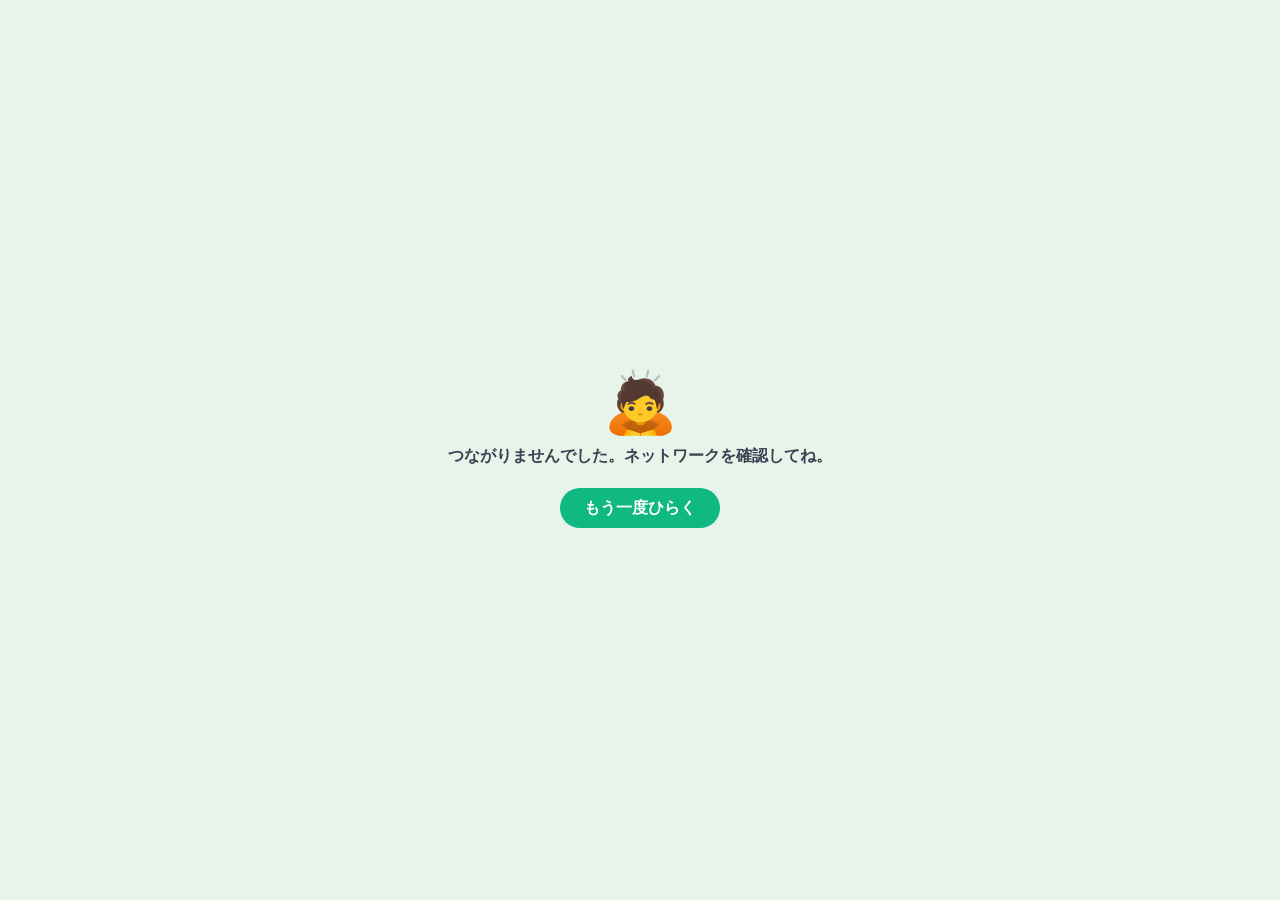
<file: index.html>
<!DOCTYPE html>
<html lang="ja">
<head>
<meta charset="UTF-8">
<meta name="viewport" content="width=device-width, initial-scale=1, maximum-scale=1">
<title>郡中プロジェクト</title>
<link rel="icon" href="data:image/svg+xml,%3Csvg xmlns='http://www.w3.org/2000/svg' viewBox='0 0 100 100'%3E%3Ctext y='.9em' font-size='90'%3E%F0%9F%8C%9F%3C/text%3E%3C/svg%3E">
<link rel="stylesheet" href="tailwind.css">
<style>
  :root { --c: #10b981; }
  /* 自分のCSSが display を決めている部品は、hidden で確実にかくす（tailwind.css より後に読まれるため） */
  .update-bar.hidden, .modal-back.hidden { display: none; }
  html, body { margin: 0; font-family: "Hiragino Maru Gothic ProN", "Yu Gothic UI", "Meiryo", system-ui, sans-serif; -webkit-tap-highlight-color: transparent; }
  body {
    color: #1f2937; min-height: 100vh;
    background:
      radial-gradient(circle at 8% 12%, rgba(255,214,102,.55) 0, transparent 38%),
      radial-gradient(circle at 92% 8%, rgba(255,153,204,.45) 0, transparent 40%),
      radial-gradient(circle at 85% 90%, rgba(120,200,255,.55) 0, transparent 42%),
      radial-gradient(circle at 10% 92%, rgba(130,235,190,.55) 0, transparent 40%),
      #f3f0ff;
    background-attachment: fixed;
  }
  /* ヘッダー */
  .hero { position: relative; overflow: hidden; background: linear-gradient(110deg, #10b981, #06b6d4 35%, #8b5cf6 70%, #ec4899, #10b981); background-size: 200% 100%; animation: flow 10s linear infinite; box-shadow: 0 4px 18px rgba(139,92,246,.35); }
  @keyframes flow { 0% { background-position: 0 0; } 100% { background-position: 200% 0; } }
  .hero::before { content: "✨   ⭐   ✨   🌟   ✨   ⭐   ✨   🌟   ✨   ⭐   ✨   🌟   ✨   ⭐   ✨   🌟   ✨"; position: absolute; inset: 0; white-space: nowrap; font-size: 13px; line-height: 52px; opacity: .45; letter-spacing: 38px; animation: drift 24s linear infinite; pointer-events: none; }
  @keyframes drift { from { transform: translateX(0); } to { transform: translateX(-240px); } }
  .title-glow { text-shadow: 0 2px 0 rgba(0,0,0,.18), 0 0 14px rgba(255,255,255,.7); letter-spacing: .04em; }
  /* カード */
  .glass { background: rgba(255,255,255,.82); backdrop-filter: blur(8px); border: 2px solid rgba(255,255,255,.9); box-shadow: 0 6px 20px rgba(99,102,241,.14); border-radius: 24px; }
  /* 報告ボタン */
  .cta { position: relative; overflow: hidden; background: linear-gradient(100deg, #f59e0b, #ec4899 45%, #8b5cf6, #f59e0b); background-size: 200% 100%; animation: flow 6s linear infinite, glow 2.2s ease-in-out infinite; box-shadow: 0 6px 0 #a21caf, 0 10px 24px rgba(236,72,153,.45); transition: transform .12s, box-shadow .12s; }
  .cta:active { transform: translateY(5px); box-shadow: 0 1px 0 #a21caf, 0 4px 10px rgba(236,72,153,.45); }
  .cta::after { content: ""; position: absolute; top: 0; left: -60%; width: 40%; height: 100%; background: linear-gradient(100deg, transparent, rgba(255,255,255,.65), transparent); transform: skewX(-20deg); animation: shine 3s ease-in-out infinite; }
  @keyframes shine { 0%, 55% { left: -60%; } 100% { left: 130%; } }
  @keyframes glow { 0%, 100% { filter: brightness(1); } 50% { filter: brightness(1.12); } }
  /* チーム行 */
  .chip { display: block; width: 100%; text-align: left; padding: 6px 10px 7px; border-radius: 14px; font-size: 13px; background: #fff; border: 2px solid transparent; border-left: 6px solid var(--c); box-shadow: 0 2px 6px rgba(0,0,0,.07); transition: transform .12s, box-shadow .12s; }
  .chip:hover { transform: translateX(3px); box-shadow: 0 4px 12px rgba(0,0,0,.12); }
  .chip.on { background: linear-gradient(100deg, var(--c), color-mix(in srgb, var(--c) 60%, #fff)); color: #fff; font-weight: 800; border-left-color: #fff; box-shadow: 0 6px 16px color-mix(in srgb, var(--c) 55%, transparent); }
  .chip.on .track { background: rgba(255,255,255,.35) !important; }
  .chip.on .track > div { background: #fff !important; }
  /* タイムライン */
  .chat-bg { background: linear-gradient(180deg, rgba(205,238,221,.9) 0%, rgba(214,236,255,.9) 55%, rgba(236,222,255,.9) 100%); border-radius: 24px; padding: 14px 12px; min-height: 240px; border: 2px solid rgba(255,255,255,.9); box-shadow: inset 0 0 30px rgba(255,255,255,.5), 0 6px 20px rgba(99,102,241,.14); }
  .bubble { position: relative; padding: 9px 13px; border-radius: 20px; max-width: 100%; word-break: break-word; box-shadow: 0 3px 10px rgba(0,0,0,.1); }
  .bubble.fresh { animation: popin .4s ease both; }
  .bubble.other { background: #fff; border-top-left-radius: 5px; }
  .bubble.mine { background: linear-gradient(135deg, #c7ecff, #a5d8ff); border-top-right-radius: 5px; }
  @keyframes popin { from { opacity: 0; transform: translateY(10px) scale(.96); } to { opacity: 1; transform: none; } }
  .avatar { box-shadow: 0 0 0 3px #fff, 0 4px 10px rgba(0,0,0,.18); }
  /* マスター数で変わる飾り：アイコンのふち・称号バッジ・吹き出しの光 */
  .ava-wrap { position: relative; flex: none; width: 52px; height: 52px; padding: 3px; border-radius: 50%; display: flex; align-items: center; justify-content: center; }
  .ava-wrap .avatar { box-shadow: 0 0 0 2px #fff; }
  .ava-emb { position: absolute; z-index: 3; right: -9px; bottom: -7px; width: 26px; height: 26px; filter: drop-shadow(0 1px 2px rgba(0,0,0,.5)); }
  .ava-col { flex: none; width: 68px; display: flex; flex-direction: column; align-items: center; gap: 3px; }
  .ava-wrap.t3, .ava-wrap.t4, .ava-wrap.t5 { animation: aura 1.8s ease-in-out infinite; }
  @keyframes aura { 50% { box-shadow: 0 0 26px 4px rgba(250,204,21,.95); } }
  .ava-sp { position: absolute; z-index: 2; font-size: 13px; opacity: 0; animation: twinkle 1.6s ease-in-out infinite; pointer-events: none; }
  .ava-title { max-width: 68px; overflow: hidden; white-space: nowrap; border-radius: 999px; padding: 1px 7px; font-size: 10px; font-weight: 900; color: #fff; text-shadow: 0 1px 1px rgba(0,0,0,.4); box-shadow: 0 1px 4px rgba(0,0,0,.3), inset 0 0 0 1.5px rgba(255,255,255,.7); }
  .ava-title.at1 { background: linear-gradient(135deg, #f0b27a, #b9691f); }
  .ava-title.at2 { background: linear-gradient(135deg, #e5e7eb, #6b7280); }
  .ava-title.at3 { background: linear-gradient(100deg, #f59e0b, #fde047, #f59e0b); background-size: 250% 100%; animation: shine 2.4s linear infinite; color: #78350f; text-shadow: none; }
  .ava-title.at4, .ava-title.at5 { background: linear-gradient(100deg, #f43f5e, #f59e0b, #22c55e, #06b6d4, #6366f1, #d946ef, #f43f5e); background-size: 300% 100%; animation: shine 2s linear infinite; }
  .ava-title.at5 { box-shadow: 0 0 10px rgba(250,204,21,.95), inset 0 0 0 1.5px #fde047; }
  .ava-wrap.t0 { padding: 0; }
  .ava-wrap.t1 { background: linear-gradient(135deg, #f0b27a, #b9691f); }
  .ava-wrap.t2 { background: linear-gradient(135deg, #f3f4f6, #9ca3af, #f3f4f6); box-shadow: 0 0 10px rgba(156,163,175,.9); }
  .ava-wrap.t3 { background: linear-gradient(135deg, #fde047, #f59e0b, #fde047); box-shadow: 0 0 14px rgba(245,158,11,.95); }
  /* 虹のふちは「回す」のではなく色相を変える（回すと、はみ出す範囲が変わってスクロールバーがちらつくため） */
  .ava-wrap.t4, .ava-wrap.t5 { box-shadow: 0 0 16px rgba(217,70,239,.8); }
  .ava-wrap.t4::before, .ava-wrap.t5::before { content: ''; position: absolute; inset: 0; border-radius: 50%; background: conic-gradient(#f43f5e, #f59e0b, #facc15, #22c55e, #06b6d4, #6366f1, #d946ef, #f43f5e); animation: ringhue 3s linear infinite; }
  .ava-wrap .avatar { position: relative; }
  @keyframes ringhue { to { filter: hue-rotate(360deg); } }
  .ava-crown { position: absolute; top: -15px; left: 50%; transform: translateX(-50%) rotate(-8deg); font-size: 20px; filter: drop-shadow(0 2px 2px rgba(0,0,0,.3)); animation: bob 1.6s ease-in-out infinite; }
  @keyframes bob { 50% { transform: translateX(-50%) translateY(-3px) rotate(8deg); } }
  /* マイステータス（通信なし）。動きは「色・不透明度・一度きりの出現」だけにして、スクロールの長さが変わらないようにする */
  .st-hero { position: relative; overflow: hidden; border-radius: 24px; padding: 22px 12px 14px; text-align: center; background: linear-gradient(120deg, #6366f1, #d946ef, #f59e0b, #06b6d4, #6366f1); background-size: 300% 100%; animation: shine 6s linear infinite; box-shadow: 0 8px 24px rgba(99,102,241,.4); }
  .st-title { margin-top: 2px; font-size: 28px; font-weight: 900; color: #fff; text-shadow: 0 2px 0 rgba(0,0,0,.25), 0 0 18px rgba(255,255,255,.8); animation: titlepop .7s cubic-bezier(.2,1.6,.4,1) both; }
  @keyframes titlepop { from { opacity: 0; transform: scale(.4); } to { opacity: 1; transform: scale(1); } }
  .st-spark { position: absolute; font-size: 18px; opacity: 0; animation: twinkle 2.2s ease-in-out infinite; }
  @keyframes twinkle { 50% { opacity: 1; } }
  .st-tile { border-radius: 20px; padding: 10px 12px; text-align: center; box-shadow: 0 4px 12px rgba(0,0,0,.15), inset 0 0 0 2px rgba(255,255,255,.6); animation: titlepop .5s ease both; }
  .st-num { font-size: 36px; font-weight: 900; line-height: 1.1; }
  .st-num small { font-size: 14px; }
  .st-lv { background: #fff; border-radius: 18px; padding: 8px 12px; box-shadow: 0 3px 10px rgba(99,102,241,.2); }
  .st-bar { margin-top: 6px; height: 12px; overflow: hidden; border-radius: 999px; background: #e5e7eb; }
  .st-bar.big { height: 18px; }
  .st-bar i { display: block; height: 100%; border-radius: 999px; background-size: 28px 28px; animation: stripe 1s linear infinite; }
  .st-bar.big i { background-image: repeating-linear-gradient(135deg, #8b5cf6 0 10px, #d946ef 10px 20px); }
  @keyframes stripe { to { background-position: 28px 0; } }
  .st-card { position: relative; overflow: hidden; border-radius: 20px; padding: 10px; text-align: center; animation: cardin .5s cubic-bezier(.2,1.5,.4,1) both; }
  @keyframes cardin { from { opacity: 0; transform: scale(.6) rotate(-6deg); } to { opacity: 1; transform: none; } }
  .st-card.got { color: #fff; background: linear-gradient(145deg, var(--c), #fbbf24 160%); box-shadow: 0 0 0 3px #fde047, 0 6px 16px rgba(0,0,0,.25); }
  .st-card.got::after { content: ''; position: absolute; inset: 0; background: linear-gradient(110deg, transparent 35%, rgba(255,255,255,.65) 50%, transparent 65%); background-size: 250% 100%; animation: sweep 2.6s ease-in-out infinite; pointer-events: none; }
  @keyframes sweep { from { background-position: 150% 0; } to { background-position: -50% 0; } }
  .st-medal { position: absolute; top: 2px; right: 4px; font-size: 18px; }
  .st-tag { margin-top: 2px; display: inline-block; border-radius: 999px; background: rgba(255,255,255,.9); color: #b45309; font-size: 11px; font-weight: 900; padding: 0 8px; letter-spacing: .05em; }
  .st-card.now { background: #fff; box-shadow: 0 0 0 3px var(--c), 0 0 18px var(--c); }
  .st-card.lock { background: #f3f4f6; color: #9ca3af; }
  .st-card.pick { width: 100%; background: #fff; color: #374151; border: 2px dashed #cbd5e1; cursor: pointer; transition: transform .12s, box-shadow .12s, border-color .12s; }
  .st-card.pick:hover { transform: translateY(-2px); border-color: var(--c); box-shadow: 0 6px 14px rgba(0,0,0,.12); }
  .st-card.pick:active { transform: scale(.97); }
  .st-card.pick:disabled { opacity: .6; cursor: wait; }
  .st-card.got.current { box-shadow: 0 0 0 4px #8b5cf6, 0 0 20px rgba(139,92,246,.75); }
  .st-card.got.pick { width: 100%; color: #fff; background: linear-gradient(145deg, var(--c), #fbbf24 160%); border: none; box-shadow: 0 0 0 3px #fde047, 0 6px 16px rgba(0,0,0,.25); cursor: pointer; transition: transform .12s, box-shadow .12s; }
  .st-card.got.pick:hover { transform: translateY(-2px); box-shadow: 0 0 0 3px #fff, 0 10px 20px rgba(0,0,0,.3); }
  .st-pick { margin-top: 4px; display: inline-block; border-radius: 999px; padding: 2px 9px; font-size: 11px; font-weight: 800; color: #fff; background: var(--c); }
  .mbadge { display: inline-flex; align-items: center; gap: 2px; border-radius: 999px; padding: 1px 8px; font-size: 11px; font-weight: 800; color: #fff; background: linear-gradient(100deg, #f59e0b, #ef4444, #d946ef, #6366f1, #f59e0b); background-size: 300% 100%; animation: shine 3s linear infinite; box-shadow: 0 1px 6px rgba(217,70,239,.5); }
  .mbadge.small { background: linear-gradient(100deg, #f59e0b, #fb923c); animation: none; box-shadow: none; }
  @keyframes shine { to { background-position: 300% 0; } }
  .mteam { display: inline-flex; align-items: center; justify-content: center; width: 20px; height: 20px; border-radius: 50%; font-size: 12px; box-shadow: 0 0 0 1.5px #fff, 0 1px 4px rgba(0,0,0,.25); }
  .bubble.glow3 { box-shadow: 0 0 0 2px #fde047, 0 4px 16px rgba(245,158,11,.55); }
  .bubble.glow5 { box-shadow: 0 0 0 3px #fde047, 0 0 22px rgba(217,70,239,.55), 0 4px 16px rgba(245,158,11,.5); animation: glowpulse 2s ease-in-out infinite; }
  @keyframes glowpulse { 50% { box-shadow: 0 0 0 3px #f0abfc, 0 0 30px rgba(99,102,241,.7), 0 4px 16px rgba(245,158,11,.5); } }
  /* スタンプ */
  .stamp { display: inline-flex; align-items: center; gap: 4px; padding: 4px 10px; border-radius: 999px; background: #fff; border: 2px solid #e5e7eb; font-size: 12px; line-height: 1.2; cursor: pointer; user-select: none; transition: transform .1s, box-shadow .15s; box-shadow: 0 2px 5px rgba(0,0,0,.08); }
  .stamp:hover { box-shadow: 0 0 0 3px rgba(251,191,36,.35); }
  .stamp:active { transform: scale(.9); }
  .stamp.on { background: linear-gradient(135deg, #fde68a, #fbbf24); border-color: #f59e0b; font-weight: 800; box-shadow: 0 0 12px rgba(251,191,36,.75); }
  .stamp.off { opacity: .6; cursor: default; box-shadow: none; }
  .stamp.off:hover { box-shadow: none; }
  .stamp.pop { animation: pop .5s ease; }
  @keyframes pop { 0% { transform: scale(1); } 40% { transform: scale(1.5) rotate(-8deg); } 100% { transform: scale(1); } }
  /* 選択肢・入力・モーダル */
  .tag-btn { display: block; width: 100%; text-align: left; padding: 11px 14px; border-radius: 16px; border: 2px solid #e5e7eb; background: #fff; font-size: 15px; transition: transform .1s, background .15s; box-shadow: 0 2px 6px rgba(0,0,0,.06); }
  .tag-btn:active { transform: scale(.98); }
  .tag-btn.on { border-color: #10b981; background: linear-gradient(100deg, #d1fae5, #cffafe); font-weight: 800; box-shadow: 0 0 0 3px rgba(16,185,129,.25); }
  .tag-btn.on::before { content: "✅ "; }
  .modal-back { position: fixed; inset: 0; background: rgba(49,46,129,.5); backdrop-filter: blur(3px); z-index: 60; display: flex; align-items: flex-end; justify-content: center; }
  .modal-card { background: linear-gradient(180deg, #ffffff, #f5f3ff); width: 100%; max-width: 580px; max-height: 92vh; overflow-y: auto; border-radius: 28px 28px 0 0; padding: 18px 18px 24px; border-top: 6px solid #8b5cf6; animation: popin .3s ease; }
  @media (min-width: 640px) { .modal-back { align-items: center; } .modal-card { border-radius: 28px; border: 3px solid #fff; box-shadow: 0 20px 60px rgba(0,0,0,.35); } }
  .rank-tab { padding: 8px 0; border-radius: 14px; font-weight: 800; background: #fff; border: 2px solid #e5e7eb; }
  .rank-tab.on { background: linear-gradient(100deg, #fde68a, #fbbf24); border-color: #f59e0b; }
  .rank-row { display: flex; align-items: center; gap: 8px; padding: 6px 10px; border-radius: 14px; background: #fff; box-shadow: 0 2px 6px rgba(0,0,0,.07); }
  .rank-row.mine { background: linear-gradient(100deg, #fef3c7, #fde68a); box-shadow: 0 0 0 3px rgba(245,158,11,.45); }
  .modal-wide { max-width: 1040px; }
  .team-card, .tt-card { position: relative; text-align: left; padding: 12px 14px 12px 16px; border-radius: 18px; background: #fff; border: 3px solid #e5e7eb; border-left: 10px solid var(--c); box-shadow: 0 3px 10px rgba(0,0,0,.08); transition: transform .12s, box-shadow .12s; }
  .team-card:hover, .tt-card:hover { transform: translateY(-2px); box-shadow: 0 8px 18px rgba(0,0,0,.14); }
  .team-card.on, .tt-card.on { background: linear-gradient(120deg, color-mix(in srgb, var(--c) 18%, #fff), #fff); border-color: var(--c); box-shadow: 0 0 0 4px color-mix(in srgb, var(--c) 30%, transparent), 0 10px 22px rgba(0,0,0,.15); transform: scale(1.02); }
  .team-card.on::after, .tt-card.on::after { content: "✅ えらんだ！"; position: absolute; top: 8px; right: 10px; font-size: 12px; font-weight: 800; color: #fff; background: var(--c); padding: 2px 10px; border-radius: 999px; }
  .field { width: 100%; border: 2px solid #d1d5db; border-radius: 14px; padding: 10px; font-size: 16px; background: #fff; }
  .field:focus { outline: none; border-color: #8b5cf6; box-shadow: 0 0 0 3px rgba(139,92,246,.25); }
  .update-bar { position: fixed; top: 0; left: 0; right: 0; z-index: 90; background: linear-gradient(90deg, #f59e0b, #ef4444); color: #fff; padding: 10px 12px; display: flex; gap: 10px; align-items: center; justify-content: center; font-weight: 700; font-size: 14px; }
  .update-bar button { background: #fff; color: #b45309; border-radius: 999px; padding: 4px 14px; font-weight: 700; }
  .toast { position: fixed; left: 50%; bottom: 40px; transform: translateX(-50%); background: linear-gradient(90deg, #6366f1, #ec4899); color: #fff; padding: 12px 20px; border-radius: 999px; font-size: 15px; font-weight: 800; z-index: 100; max-width: 90vw; text-align: center; box-shadow: 0 8px 24px rgba(99,102,241,.5); }
  /* 紙吹雪 */
  .confetti { position: fixed; top: -30px; z-index: 110; pointer-events: none; font-size: 26px; animation: fall linear forwards; }
  @keyframes fall { to { transform: translateY(110vh) rotate(540deg); opacity: .9; } }
  @media (min-width: 900px) {
    html, body { height: 100%; overflow: hidden; }
    #layout { height: calc(100vh - 52px); }
    #side, #feedWrap { height: 100%; overflow-y: auto; }
  }
  ::-webkit-scrollbar { width: 10px; }
  ::-webkit-scrollbar-thumb { background: rgba(139,92,246,.4); border-radius: 10px; }

</style>
</head>
<body>

<div id="loading" class="fixed inset-0 z-[120] flex flex-col items-center justify-center" style="background:linear-gradient(135deg,#d1fae5,#e0e7ff,#fce7f3)">
  <div class="text-6xl animate-bounce">💬</div>
  <div class="mt-3 text-lg font-bold text-emerald-700">よみこみ中…</div>
</div>

<div id="fatal" class="hidden fixed inset-0 z-[110] flex-col items-center justify-center bg-[#e6f4ea] p-6 text-center">
  <div class="text-6xl">🙇</div>
  <div id="fatalMsg" class="mt-3 text-base font-bold text-gray-700"></div>
  <button onclick="location.reload()" class="mt-5 rounded-full bg-emerald-500 px-6 py-2 font-bold text-white">もう一度ひらく</button>
</div>

<div id="updateBar" class="update-bar hidden">
  <span>🆕 新しいバージョンがあるよ</span>
  <button id="updateNow">いま更新する</button>
</div>

<header class="hero z-40 text-white" style="height:52px">
  <div class="relative flex h-full items-center justify-between px-4">
    <div class="title-glow text-lg font-extrabold">🌟 郡中プロジェクト 🌟</div>
    <button id="meChip" title="登録をなおす（先生用）" class="rounded-full bg-white/30 px-4 py-1.5 text-sm font-extrabold shadow ring-2 ring-white/60"></button>
  </div>
</header>

<main id="layout" class="grid gap-3 p-3 lg:grid-cols-[320px_1fr]">

  <!-- 左：ゲージ・報告ボタン・チーム絞りこみ -->
  <aside id="side" class="space-y-3">
    <button id="fab" class="cta w-full rounded-3xl py-4 text-xl font-extrabold text-white">✨ ＋ 報告する ✨</button>
    <div id="masterCard" class="glass p-3"></div>
    <a href="kart/" class="glass w-full py-2 text-sm font-extrabold" style="display:block;text-align:center;color:#4f46e5">🏎️ 報告ごほうびカート</a>
    <button id="rankBtn" class="glass w-full py-2 text-sm font-extrabold text-amber-600 active:scale-95">🏆 ランキングを見る</button>
    <button id="reloadBtn" class="glass w-full py-2 text-sm font-extrabold text-violet-700 active:scale-95">🔄 新しい投稿を見る</button>

    <div class="glass p-3">
      <div class="mb-2 text-sm font-extrabold text-violet-700">🏅 各チームのようす（一人平均ポイント）</div>
      <div id="chips" class="flex flex-col gap-1.5"></div>
    </div>
  </aside>

  <!-- 右：タイムライン -->
  <section id="feedWrap" class="rounded-3xl">
    <div id="feed" class="chat-bg space-y-3" style="min-height:100%"></div>
  </section>
</main>

<!-- ===== 初回登録モーダル ===== -->
<div id="regModal" class="modal-back hidden">
  <div class="modal-card modal-wide">
    <div class="text-center text-2xl font-extrabold text-emerald-700">👋 はじめまして！ 自分のことを教えてね</div>
    <div class="mt-1 text-center text-sm text-gray-600">最初に1回だけ。登録したあとは自分で直せないので、まちがえないでね（メールアドレスは集めていません）。</div>

    <div class="mt-4 grid grid-cols-2 gap-3 sm:grid-cols-4">
      <div><label class="mb-1 block text-sm font-bold">組</label><select id="regClass" class="field"></select></div>
      <div><label class="mb-1 block text-sm font-bold">出席番号</label><select id="regNum" class="field"></select></div>
      <div class="col-span-2"><label class="mb-1 block text-sm font-bold">名前（ニックネームでもOK）</label>
        <input id="regName" class="field" maxlength="12" placeholder="例：さくら"></div>
    </div>

    <div class="mt-5 text-lg font-extrabold text-violet-700">🏅 どのチームで活やくする？</div>
    <div class="text-sm text-gray-600">どんなチームか、よく読んで、じっくり考えて1つえらぼう。</div>
    <div id="regTeamGrid" class="mt-3 grid grid-cols-1 gap-3 sm:grid-cols-2 lg:grid-cols-3"></div>

    <div class="mt-5 sm:max-w-sm"><label class="mb-1 block text-sm font-bold">あいことば（先生に聞いてね）</label>
      <input id="regCode" class="field" maxlength="20" autocomplete="off" placeholder="ひらがなで入れてね"></div>
    <div id="regErr" class="mt-3 hidden rounded-xl bg-red-50 p-2 text-sm font-bold text-red-600"></div>
    <button id="regBtn" class="cta mt-4 w-full rounded-2xl py-3 text-lg font-extrabold text-white">登録してはじめる</button>
    <div class="mt-3 text-center"><button id="openFix1" class="text-xs text-gray-500 underline">前に登録したことがある（先生といっしょに引きつぐ）</button></div>
  </div>
</div>

<!-- ===== マイステータス ===== -->
<div id="statusModal" class="modal-back hidden" style="z-index:61">
  <div class="modal-card modal-wide">
    <div class="flex items-center justify-between">
      <div class="text-xl font-extrabold text-violet-700">📋 マイステータス</div>
      <button id="stClose" class="rounded-full bg-gray-100 px-3 py-1 text-sm font-bold">✕ とじる</button>
    </div>
    <div id="stBody" class="mt-3"></div>
  </div>
</div>

<!-- ===== ランキング ===== -->
<div id="rankModal" class="modal-back hidden" style="z-index:62">
  <div class="modal-card">
    <div class="flex items-center justify-between">
      <div class="text-xl font-extrabold text-amber-600">🏆 ランキング</div>
      <button id="rankClose" class="rounded-full bg-gray-100 px-3 py-1 text-sm font-bold">✕ とじる</button>
    </div>
    <div class="mt-3 grid grid-cols-2 gap-2">
      <button class="rank-tab on" data-rt="all">📈 今まで</button>
      <button class="rank-tab" data-rt="weekly">📅 今週</button>
    </div>
    <div id="rankBody" class="mt-3"></div>
  </div>
</div>

<!-- ===== 移籍（マスターしたあと・いつでも変更） ===== -->
<div id="transferModal" class="modal-back hidden" style="z-index:65">
  <div class="modal-card modal-wide">
    <div class="flex items-center justify-between">
      <div id="ttTitle" class="text-xl font-extrabold text-amber-600">🎉 マスター達成！ 次のチームにちょうせん</div>
      <button id="ttClose" class="rounded-full bg-gray-100 px-3 py-1 text-sm font-bold">あとで</button>
    </div>
    <div id="ttSub" class="mt-1 text-sm text-gray-600">次にがんばるチームを1つえらぼう。いまのチームの途中ポイントはそのまま残るよ。</div>
    <div id="ttGrid" class="mt-3 grid grid-cols-1 gap-3 sm:grid-cols-2 lg:grid-cols-3"></div>
    <div id="ttErr" class="mt-3 hidden rounded-xl bg-red-50 p-2 text-sm font-bold text-red-600"></div>
    <button id="ttBtn" class="cta mt-4 w-full rounded-2xl py-3 text-lg font-extrabold text-white">このチームに移る</button>
  </div>
</div>

<!-- ===== 登録の修正・引きつぎ（先生PIN） ===== -->
<div id="fixModal" class="modal-back hidden" style="z-index:70">
  <div class="modal-card">
    <div class="flex items-center justify-between">
      <div class="text-lg font-extrabold text-amber-600">🔧 登録をなおす・引きつぐ</div>
      <button id="fixClose" class="rounded-full bg-gray-100 px-3 py-1 text-sm font-bold">✕ とじる</button>
    </div>
    <div class="mt-1 text-sm text-gray-600">先生がいっしょのときだけ使ってね。なおしたい内容を入れて、先生が4けたのPINを入力します。<br>端末が変わったときは、同じ組・番号で入れると記録を引きつげます。</div>
    <div class="mt-3 grid grid-cols-2 gap-3">
      <div><label class="mb-1 block text-sm font-bold">組</label><select id="fixClass" class="field"></select></div>
      <div><label class="mb-1 block text-sm font-bold">出席番号</label><select id="fixNum" class="field"></select></div>
    </div>
    <div class="mt-3"><label class="mb-1 block text-sm font-bold">名前</label><input id="fixName" class="field" maxlength="12"></div>
    <div class="mt-3"><label class="mb-1 block text-sm font-bold">所属チーム</label><select id="fixTeam" class="field"></select></div>
    <div class="mt-3"><label class="mb-1 block text-sm font-bold">先生のPIN（4けた）</label>
      <input id="fixPin" type="password" inputmode="numeric" maxlength="4" autocomplete="off" class="field" placeholder="••••"></div>
    <div id="fixErr" class="mt-3 hidden rounded-xl bg-red-50 p-2 text-sm font-bold text-red-600"></div>
    <button id="fixBtn" class="mt-4 w-full rounded-2xl bg-amber-500 py-3 text-base font-extrabold text-white active:scale-95">この内容にする</button>
  </div>
</div>

<!-- ===== 投稿モーダル ===== -->
<div id="postModal" class="modal-back hidden">
  <div class="modal-card">
    <div class="flex items-center justify-between">
      <div class="text-lg font-extrabold text-emerald-700">📣 活動を報告する</div>
      <button id="postClose" class="rounded-full bg-gray-100 px-3 py-1 text-sm font-bold">✕ とじる</button>
    </div>
    <div id="postTeam" class="mt-1 text-xs text-gray-500"></div>
    <div class="mt-3 text-sm font-bold">昨日の一日をふり返ってみよう。どんなことができましたか？ あてはまるものをえらぼう（1つ1ポイント・最大5）</div>
    <div id="tagList" class="mt-2 space-y-2"></div>
    <div class="mt-2 text-right text-sm font-bold text-emerald-700">えらんだ数：<span id="tagCount">0</span>こ（<span id="tagPts">0</span>pt）</div>
    <div id="postErr" class="mt-2 hidden rounded-xl bg-red-50 p-2 text-sm font-bold text-red-600"></div>
    <div class="mt-2 text-xs text-gray-500">※報告は1日1回までだよ。自分ができたことだけえらんでね。</div>
    <button id="postBtn" class="mt-3 w-full cta rounded-2xl py-3 text-base font-extrabold text-white active:scale-95">報告する</button>
  </div>
</div>

<script>
// ============ マスターデータ ============
var CIRCLED = ['①','②','③','④','⑤','⑥','⑦','⑧','⑨','⑩','⑪'];
var TEAMS = [
  { id:1, icon:'🚶', short:'ろうか',   name:'ろうか「静かに右側」マスターチーム', desc:'「おしゃべりゼロ・右側歩行」の廊下をつくる！',           q:'ろうかを静かに右側で歩けた？',       color:'#3b82f6' },
  { id:2, icon:'🏃', short:'休み時間', name:'休み時間・教室セーフティチーム',     desc:'走らずに教室で楽しく過ごせる空間を企画する！',       q:'休み時間、走らず安全にすごせた？',   color:'#f97316' },
  { id:3, icon:'🚻', short:'トイレ',   name:'トイレ静か＆快適チーム',             desc:'感謝ポスターなどで、しゃべらず落ち着けるトイレをつくる！',         q:'トイレを静かに気持ちよく使えた？',   color:'#14b8a6' },
  { id:4, icon:'💬', short:'言葉',     name:'あったか言葉＆トークチーム',         desc:'優しい言葉を集めて紹介したり、「かっこいい5年生語・変換辞典」をつくったりする！', q:'やさしい言葉をつかえた？',           color:'#ec4899' },
  { id:5, icon:'🕊️', short:'ピース',   name:'ピース（仲良し・冷静）チーム',       desc:'イラッとした時に手が出るのを防ぐ「クールダウンの技」を図解や動画で広める！',  q:'たたかず、冷静にすごせた？',         color:'#8b5cf6' },
  { id:6, icon:'🎒', short:'持ち物',   name:'持ち物＆スマート身だしなみチーム',   desc:'明日の持ち物画面を出したり、不要物ゼロ・身だしなみ・名札の3秒チェックを広めたりする！', q:'忘れ物なし・身だしなみOKだった？',   color:'#eab308' },
  { id:7, icon:'🍚', short:'給食',     name:'給食モグモグ（残食ゼロ）チーム',     desc:'無理なくおいしく完食できる工夫をする！',             q:'給食を残さず食べられた？',           color:'#ef4444' },
  { id:8, icon:'📖', short:'静読',     name:'給食「静読（せいどく）」チーム',     desc:'4時間目終了後にすぐ本を開いて静かに待つ空気をつくる！', q:'すぐ本を開いて静かに待てた？',       color:'#22c55e' },
  { id:9, icon:'🏫', short:'下校',     name:'スマート下校（徒歩・電車）チーム',   desc:'徒歩も電車も「さすが5年生」な帰り方をつくる！',     q:'下校中、安全にマナーよく帰れた？',   color:'#78716c' },
  { id:10, icon:'👋', short:'あいさつ', name:'あいさつ日本一チーム',               desc:'５年生から郡中小を活気づける！',                     q:'', color:'#06b6d4' },
  { id:11, icon:'📱', short:'SNS',      name:'SNS見守り隊',                         desc:'SNSを正しく使いたいな！',                 q:'', color:'#6366f1' }
];
var STAMPS = [
  { key:'like',   emoji:'👍', label:'いいね' },
  { key:'nice',   emoji:'✨', label:'ナイス工夫' },
  { key:'thanks', emoji:'🙏', label:'ありがとう' },
  { key:'fire',   emoji:'🔥', label:'マネしたい' }
];
// ============ 状態 ============
var state = {
  me: null, tags: [], ng: [], posts: [], stats: null, 
  filter: 0, mine: {}, bumped: {}, regTeam: 0, ttSel: 0, rankTab: 'all', rankData: null, sig: '', tagSel: [], seen: {}, drawn: false, teamTags: [], tagList: [], postedToday: false,
  lastSig: '', lastRefresh: 0, posting: false, switching: false
};

// ============ ユーティリティ ============
function $(id) { return document.getElementById(id); }
function esc(s) {
  return String(s == null ? '' : s).replace(/[&<>"']/g, function (c) {
    return { '&':'&amp;', '<':'&lt;', '>':'&gt;', '"':'&quot;', "'":'&#39;' }[c];
  });
}
function sleep(ms) { return new Promise(function (r) { setTimeout(r, ms); }); }
function confetti() {
  var em = ['🎉','✨','⭐','🌟','💖','🎊','🌈','🍀'];
  for (var i = 0; i < 36; i++) {
    var e = document.createElement('div');
    e.className = 'confetti'; e.textContent = em[i % em.length];
    e.style.left = Math.random() * 100 + 'vw';
    e.style.animationDuration = (1.6 + Math.random() * 1.6) + 's';
    e.style.animationDelay = (Math.random() * 0.5) + 's';
    document.body.appendChild(e);
    setTimeout(function (x) { x.remove(); }.bind(null, e), 4000);
  }
}
function toast(msg, ms) {
  var old = document.querySelector('.toast'); if (old) old.remove();
  var t = document.createElement('div'); t.className = 'toast'; t.textContent = msg;
  document.body.appendChild(t);
  setTimeout(function () { t.remove(); }, ms || 2600);
}
// データの出し入れは Google Apps Script（API）に送る。画面そのものは GitHub Pages から配られる
var API_URL = 'https://script.google.com/macros/s/AKfycbxT6Jjil7opkd7scCr2HgE6b4g2WmrEtSXzb8WAM6prJtJSV_MCD07MFLpdM508BTzopQ/exec';
function callServer(name) {
  var args = Array.prototype.slice.call(arguments, 1);
  // text/plain で送ると、事前確認（preflight）なしで通る
  return fetch(API_URL, { method: 'POST', headers: { 'Content-Type': 'text/plain;charset=utf-8' }, body: JSON.stringify({ fn: name, args: args }) })
    .then(function (r) { if (!r.ok) throw new Error('http ' + r.status); return r.json(); });
}
// 書き込み系：サーバーが混み合っていたら少し待って再試行
async function writeCall(name) {
  var args = Array.prototype.slice.call(arguments, 1);
  var r;
  for (var i = 0; i < 3; i++) {
    r = await callServer.apply(null, [name].concat(args));
    if (r && r.code === 'BUSY' && i < 2) { await sleep(1200 + Math.random() * 1800); continue; }
    break;
  }
  return r;
}
function teamOf(id) { return TEAMS[(id || 1) - 1] || TEAMS[0]; }
function teamLabel(t) { return CIRCLED[t.id - 1] + ' ' + t.name; }
function fmtTs(ts) { return String(ts || '').substring(5, 16).replace('-', '/'); }

// ---- 端末に保存する本人トークン（メールは使わない）----
function getToken() { try { return localStorage.getItem('gunpro_token_v1') || ''; } catch (e) { return ''; } }
function setToken(t) { try { localStorage.setItem('gunpro_token_v1', t); } catch (e) {} }

// ---- 「今日は報告ずみ」を端末で覚える（毎回サーバーにきかない）----
function jstToday() { return new Date(Date.now() + 9 * 3600 * 1000).toISOString().slice(0, 10); }
function postedKey() { return 'gunpro_posted_v1_' + (state.me ? state.me.uid : 'x'); }
function markPostedToday() { state.postedToday = true; try { localStorage.setItem(postedKey(), jstToday()); } catch (e) {} }
function isPostedToday() {
  if (state.postedToday) { markPostedToday(); return true; }
  try { return localStorage.getItem(postedKey()) === jstToday(); } catch (e) { return false; }
}

// ---- localStorage（スタンプ押下済み記録）----
function storeKey() { return 'gunpro_stamps_v1_' + (state.me ? state.me.uid : 'x'); }
function loadMine() {
  try { state.mine = JSON.parse(localStorage.getItem(storeKey()) || '{}') || {}; } catch (e) { state.mine = {}; }
}
function saveMine() {
  try {
    var keys = Object.keys(state.mine);
    if (keys.length > 600) keys.slice(0, keys.length - 600).forEach(function (k) { delete state.mine[k]; });
    localStorage.setItem(storeKey(), JSON.stringify(state.mine));
  } catch (e) {}
}
function isPressed(postId, type) { return (state.mine[postId] || []).indexOf(type) >= 0; }
function markPressed(postId, type) {
  var a = state.mine[postId] || [];
  if (a.indexOf(type) < 0) a.push(type);
  delete state.mine[postId]; // 新しい順を保つため入れ直す
  state.mine[postId] = a;
  saveMine();
}
function unmarkPressed(postId, type) {
  var a = (state.mine[postId] || []).filter(function (t) { return t !== type; });
  if (a.length) state.mine[postId] = a; else delete state.mine[postId];
  saveMine();
}
function mergeServerStamps(list) {
  (list || []).forEach(function (s) {
    var p = s.split('|');
    if (p.length === 2 && !isPressed(p[0], p[1])) {
      var a = state.mine[p[0]] || []; a.push(p[1]); state.mine[p[0]] = a;
    }
  });
  saveMine();
}

// ============ 起動 ============
async function boot() {
  try {
    var token = getToken();
    var cached = token ? loadBootCache() : null;
    var r, fromCache = false;
    if (cached && Date.now() - cached.t < 45000) { r = cached.r; fromCache = true; }   // 連続リロードはサーバーに行かない
    else {
      r = await callServer('getInitData', token);
      if ((!r || !r.ok) && r && r.code === 'SLOW' && cached) { r = cached.r; fromCache = true; }
      else if (!r || !r.ok) { showFatal((r && r.error) || 'よみこめませんでした。'); return; }
    }
    state.me = r.user; state.teamTags = r.teamTags || []; state.ng = r.ngWords || [];
    buildStatic();
    if (state.me) { loadMine(); mergeServerStamps(r.myStamps); loadPending(); }
    state.sig = r.sig || '';
    applyBundle(r);
    state.lastRefresh = fromCache ? cached.t : Date.now();
    if (!fromCache) saveBootCache();
    $('loading').classList.add('hidden');
    if (!state.me) openReg();
    startTimers();
  } catch (e) {
    showFatal('つながりませんでした。ネットワークを確認してね。');
  }
}
function showFatal(msg) {
  $('loading').classList.add('hidden');
  $('fatalMsg').textContent = msg;
  $('fatal').classList.remove('hidden'); $('fatal').classList.add('flex');
}

function buildStatic() {
  // チームフィルタ
  renderTeamList();
  // 登録フォーム
  var c = '<option value="">えらぶ</option>'; for (var i = 1; i <= 5; i++) c += '<option value="' + i + '">' + i + '組</option>';
  $('regClass').innerHTML = c; $('fixClass').innerHTML = c;
  var n = '<option value="">えらぶ</option>'; for (var j = 1; j <= 40; j++) n += '<option value="' + j + '">' + j + '番</option>';
  $('regNum').innerHTML = n; $('fixNum').innerHTML = n;
  var t = '<option value="">えらぶ</option>';
  TEAMS.forEach(function (x) { t += '<option value="' + x.id + '">' + esc(teamLabel(x)) + '</option>'; });
  $('fixTeam').innerHTML = t;
  $('regTeamGrid').innerHTML = TEAMS.map(function (x) {
    return '<button type="button" class="team-card" data-team="' + x.id + '" style="--c:' + x.color + '">' +
      '<div class="flex items-center gap-2"><span class="text-3xl">' + x.icon + '</span>' +
      '<span class="text-base font-extrabold leading-tight">' + CIRCLED[x.id - 1] + ' ' + esc(x.name) + '</span></div>' +
      '<div class="mt-2 text-sm leading-snug text-gray-700">' + esc(x.desc) + '</div></button>';
  }).join('');
  updateMeChip(); renderMaster();
}
// ============ ランキング（30分に1回だけ取りにいく。それ以外は端末に保存した内容を表示）============
var RANK_MIN = 30;
function rankKey() { return 'gunpro_rank_v1_' + (state.me ? state.me.uid : 'x'); }
function loadRank() { try { return JSON.parse(localStorage.getItem(rankKey()) || 'null'); } catch (e) { return null; } }
function saveRank(o) { try { localStorage.setItem(rankKey(), JSON.stringify(o)); } catch (e) {} }
function rankRowsHtml(list) {
  if (!list || !list.length) return '<div class="py-6 text-center text-sm font-bold text-gray-500">まだランクインした人がいないよ</div>';
  return '<div class="space-y-1.5">' + list.map(function (x) {
    var t = teamOf(x.t), medal = x.r === 1 ? '🥇' : x.r === 2 ? '🥈' : x.r === 3 ? '🥉' : '';
    return '<div class="rank-row' + (x.mine ? ' mine' : '') + '">' +
      '<div class="w-9 flex-none text-center text-lg font-extrabold">' + (medal || x.r) + '</div>' +
      '<div class="avatar flex h-9 w-9 flex-none items-center justify-center rounded-full text-lg" style="background:' + t.color + '33">' + t.icon + '</div>' +
      '<div class="min-w-0 flex-1 truncate text-sm font-extrabold">' + x.c + '組 ' + esc(x.n) + '</div>' +
      '<div class="flex-none text-xs font-bold text-amber-700">🏅 ' + x.m + '</div>' +
      '<div class="w-16 flex-none text-right text-sm font-extrabold text-emerald-700">' + x.p + 'pt</div></div>';
  }).join('') + '</div>';
}
function renderRank(d, fetchedAt) {
  var tab = state.rankTab || 'all', list = tab === 'weekly' ? d.weekly : d.all;
  var me = d.me, mineTxt;
  if (me && (tab === 'weekly' ? me.wr : me.ar)) {
    mineTxt = 'あなたは ' + (tab === 'weekly' ? me.wr + '位（' + me.wp : me.ar + '位（' + me.ap) + 'pt）　マスター ' + me.m + ' こ';
  } else mineTxt = (tab === 'weekly' ? '今週はまだポイントがないよ。報告してみよう！' : 'まだランクインしていないよ。');
  var wait = Math.max(1, Math.ceil((RANK_MIN * 60000 - (Date.now() - fetchedAt)) / 60000));
  $('rankBody').innerHTML =
    '<div class="rounded-2xl bg-white/80 p-2 text-center text-sm font-extrabold text-violet-700">' + mineTxt + '</div>' +
    '<div class="mt-2 text-xs text-gray-500">' + (tab === 'weekly' ? '今週（月曜から）のポイントの上位' : 'これまでのポイントの上位') + ' ' + (list ? list.length : 0) + '人　🏅＝マスターしたチームの数</div>' +
    '<div class="mt-2">' + rankRowsHtml(list) + '</div>' +
    '<div class="mt-3 text-center text-xs text-gray-500">' + d.at + ' のデータ ／ 新しくなるのは約 ' + wait + ' 分後（30分に1回）</div>';
}
async function openRank() {
  if (!state.me) { openReg(); return; }
  $('rankModal').classList.remove('hidden');
  var saved = loadRank();
  if (saved && Date.now() - saved.t < RANK_MIN * 60000) { state.rankData = saved; renderRank(saved.data, saved.t); return; }
  $('rankBody').innerHTML = '<div class="py-8 text-center font-bold text-gray-500">よみこみ中…</div>';
  try {
    var r = await callServer('getRanking', getToken());
    if (r && r.ok && r.off) { $('rankBody').innerHTML = '<div class="py-8 text-center font-bold text-gray-500">いまはランキングをお休みしているよ</div>'; return; }
    if (r && r.ok && r.tooSoon) {
      if (saved) { state.rankData = saved; renderRank(saved.data, saved.t); }
      else $('rankBody').innerHTML = '<div class="py-8 text-center font-bold text-gray-500">ほかの端末で見たばかりだよ。<br>あと ' + r.waitMin + ' 分ほどしたら見られるよ</div>';
      return;
    }
    if (r && r.ok) { var o = { t: Date.now(), data: r }; saveRank(o); state.rankData = o; renderRank(r, o.t); return; }
    $('rankBody').innerHTML = '<div class="py-8 text-center font-bold text-gray-500">' + esc((r && r.error) || 'よみこめなかったよ') + '</div>';
  } catch (e) {
    if (saved) { state.rankData = saved; renderRank(saved.data, saved.t); }
    else $('rankBody').innerHTML = '<div class="py-8 text-center font-bold text-gray-500">つながらなかったよ。あとでもう一度ためしてね</div>';
  }
}

// ---- マスター（所属チームで MasterPoints をためる → クリア → 次のチームへ移籍）----
function applyMe(me) {
  if (!me || !state.me) return;
  for (var k in me) state.me[k] = me[k];
  updateMeChip(); renderMaster();
}
function renderMaster() {
  var me = state.me, el = $('masterCard');
  if (!me) { el.innerHTML = ''; return; }
  var mp = me.masterPoints || 50, list = me.mastered || [];
  var t = teamOf(me.teamId), done = list.indexOf(me.teamId) >= 0, all = list.length >= TEAMS.length;
  var tp = Math.min(me.teamPoints || 0, mp), pct = Math.round(tp / mp * 100);
  var badges = list.map(function (id) {
    var x = teamOf(id);
    return '<span title="' + esc(x.short) + 'マスター" class="inline-flex items-center gap-1 rounded-full px-2 py-1 text-xs font-extrabold text-white" style="background:' + x.color + '">' + x.icon + esc(x.short) + '</span>';
  }).join(' ');
  var h = '<div class="text-sm font-extrabold text-violet-700">🏅 マスターへの道</div>' +
    '<div class="mt-1 text-sm font-bold">' + t.icon + ' ' + esc(CIRCLED[t.id - 1] + ' ' + t.short) + 'チーム</div>' +
    '<div class="mt-1 h-4 overflow-hidden rounded-full bg-gray-200"><div class="h-full rounded-full" style="width:' + pct + '%;background:linear-gradient(90deg,' + t.color + ',#fbbf24);transition:width .8s"></div></div>' +
    '<div class="mt-1 flex justify-between text-xs text-gray-600"><span>' + tp + ' / ' + mp + ' pt</span><span>' + (done ? '🎉 マスター達成！' : 'あと ' + (mp - tp) + ' pt') + '</span></div>';
  if (all) h += '<div class="mt-2 rounded-xl bg-amber-100 p-2 text-center text-sm font-extrabold text-amber-700">👑 全チームマスター！ すごい！</div>';
  else if (done) h += '<button id="ttOpen" class="cta mt-2 w-full rounded-2xl py-2 text-sm font-extrabold text-white">🚀 次のチームにちょうせん！</button>';
  if (badges) h += '<div class="mt-2 text-xs font-bold text-gray-500">もらった称号</div><div class="mt-1 flex flex-wrap gap-1">' + badges + '</div>';
  h += '<button id="stOpen" class="mt-2 w-full rounded-2xl bg-white py-1.5 text-sm font-extrabold text-violet-700 shadow active:scale-95">📋 ステータスを見る</button>';
  el.innerHTML = h;
}
// ---- マイステータス（通信なし。端末にある自分のデータだけで表示）----
var STATUS_TITLES = [[11, '👑 全チームマスター'], [8, '🌟 レジェンド'], [5, '🔥 エース'], [3, '💪 ベテラン'], [1, '⭐ マスター'], [0, '🌱 はじめの一歩']];
function countUp(el, to, ms) {
  var t0 = performance.now(); ms = ms || 1100;
  (function step(t) {
    var k = Math.min(1, (t - t0) / ms), v = Math.round(to * (1 - Math.pow(1 - k, 3)));
    el.textContent = v;
    if (k < 1) requestAnimationFrame(step);
  })(t0);
}
function isAllMastered(list) {
  return TEAMS.filter(function (x) { return (list || []).indexOf(x.id) >= 0; }).length >= TEAMS.length;
}
function openStatus(quiet) {
  var me = state.me; if (!me) { openReg(); return; }
  var mp = me.masterPoints || 50, list = me.mastered || [], prog = me.teamProgress || {}, n = list.length, tier = mTier(n);
  var allMastered = isAllMastered(list);
  var title = STATUS_TITLES.filter(function (x) { return n >= x[0]; })[0][1];
  var steps = [0, 1, 3, 5, 8, 11];
  var next = steps.filter(function (x) { return x > n; })[0];
  var prev = steps.filter(function (x) { return x <= n; }).pop();
  var nextTitle = next ? STATUS_TITLES.filter(function (x) { return next >= x[0]; })[0][1] : '';
  var lvPct = next ? Math.round((n - prev) / (next - prev) * 100) : 100;
  var t = teamOf(me.teamId), tp = Math.min(me.teamPoints || 0, mp);
  var cards = TEAMS.map(function (x, i) {
    var got = list.indexOf(x.id) >= 0, now = x.id === me.teamId && !got, pct = Math.round(tp / mp * 100);
    var delay = quiet ? '' : 'animation-delay:' + (0.08 * i + 0.2) + 's;';
    if (allMastered) {
      if (x.id === me.teamId) return '<div class="st-card got current" style="--c:' + x.color + ';' + delay + '"><div class="st-medal">👑</div><div class="text-3xl">' + x.icon + '</div>' +
        '<div class="mt-1 text-sm font-extrabold">' + CIRCLED[x.id - 1] + ' ' + esc(x.short) + '</div><div class="st-tag">🔥 いまここ</div></div>';
      return '<button type="button" class="st-card got pick" data-st-team="' + x.id + '" style="--c:' + x.color + ';' + delay + '"><div class="st-medal">🏅</div><div class="text-3xl">' + x.icon + '</div>' +
        '<div class="mt-1 text-sm font-extrabold">' + CIRCLED[x.id - 1] + ' ' + esc(x.short) + '</div><div class="st-tag">▶ これにする</div></button>';
    }
    if (got) return '<div class="st-card got" style="--c:' + x.color + ';' + delay + '"><div class="st-medal">🏅</div><div class="text-3xl">' + x.icon + '</div>' +
      '<div class="mt-1 text-sm font-extrabold">' + CIRCLED[x.id - 1] + ' ' + esc(x.short) + '</div><div class="st-tag">MASTER!</div></div>';
    if (now) return '<div class="st-card now" style="--c:' + x.color + ';' + delay + '"><div class="text-3xl">' + x.icon + '</div>' +
      '<div class="mt-1 text-sm font-extrabold text-gray-800">' + CIRCLED[x.id - 1] + ' ' + esc(x.short) + '</div>' +
      '<div class="st-bar"><i style="width:' + pct + '%;background:' + x.color + '"></i></div><div class="text-xs font-extrabold" style="color:' + x.color + '">🔥 挑戦中 ' + tp + '/' + mp + '</div></div>';
    var savedTp = Math.min(Number(prog[x.id]) || 0, mp), savedPct = Math.round(savedTp / mp * 100);
    return '<button type="button" class="st-card pick" data-st-team="' + x.id + '" style="--c:' + x.color + ';' + delay + '"><div class="text-3xl">' + x.icon + '</div>' +
      '<div class="mt-1 text-sm font-extrabold text-gray-800">' + CIRCLED[x.id - 1] + ' ' + esc(x.short) + '</div>' +
      (savedTp > 0
        ? '<div class="st-bar"><i style="width:' + savedPct + '%;background:' + x.color + '"></i></div><div class="text-xs font-extrabold" style="color:' + x.color + '">⏸️ 途中 ' + savedTp + '/' + mp + '</div><div class="st-pick">▶ つづきから</div>'
        : '<div class="st-pick">▶ これにする</div>') + '</button>';
  }).join('');
  var sparks = ['✨', '⭐', '💫', '🌟', '✨', '⭐'].map(function (e, i) {
    return '<span class="st-spark" style="left:' + (8 + i * 17) + '%;top:' + (i % 2 ? 12 : 68) + '%;animation-delay:' + (i * 0.35) + 's">' + e + '</span>';
  }).join('');
  $('stBody').innerHTML =
    '<div class="st-hero t' + tier + '">' + sparks +
      '<div class="ava-wrap t' + tier + ' mx-auto" style="width:76px;height:76px;padding:4px">' + (n >= 8 ? '<span class="ava-crown" style="font-size:28px;top:-22px">👑</span>' : '') +
        '<div class="avatar flex h-full w-full items-center justify-center rounded-full text-4xl text-white" style="background:linear-gradient(135deg,' + t.color + 'cc,' + t.color + '55)">' + teamImg(t) + '</div>' + (tier ? '<img class="ava-emb" src="img/e' + tier + '.webp" alt="" width="34" height="34" style="width:34px;height:34px;right:-12px;bottom:-8px">' : '') + '</div>' +
      '<div class="mt-2 text-sm font-bold text-white/90">' + me.classNum + '組 ' + esc(me.name) + ' さん</div>' +
      '<div class="st-title">' + title + '</div>' +
    '</div>' +
    '<div class="mt-3 grid grid-cols-2 gap-2">' +
      '<div class="st-tile" style="background:linear-gradient(135deg,#fde68a,#f59e0b)"><div class="text-xs font-extrabold text-amber-900">🏅 マスターしたチーム</div><div class="st-num text-amber-900"><span id="stN">0</span><small> / ' + TEAMS.length + '</small></div></div>' +
      '<div class="st-tile" style="background:linear-gradient(135deg,#a7f3d0,#10b981)"><div class="text-xs font-extrabold text-emerald-900">💎 これまでのポイント</div><div class="st-num text-emerald-900"><span id="stP">0</span><small> pt</small></div></div>' +
    '</div>' +
    '<div class="st-tile mt-3" style="padding:14px;background:#e0e7ff;color:#312e81"><div class="font-extrabold">🏎️ マスターごほうび：カートのアイテム・クラス解放</div><div>最初から：50cc・緑こうら・バナナ</div><div>' + (n >= 5 ? '🔓 100cc 解放ずみ！' : '🔒 100cc：5チームで解放（あと' + (5 - n) + 'チーム）') + '</div><div>' + (n >= 11 ? '🔓 150cc 解放ずみ！' : '🔒 150cc：全11チームで解放（あと' + (11 - n) + 'チーム）') + '</div><a href="kart/" style="display:block;margin-top:8px;text-decoration:underline">マスター1チームごとに新しいごほうび。カートで一覧を見よう →</a><div class="text-xs">今日の報告で1日1回。完走後のランキングは1日1回・10秒間だよ。</div></div>' +
    '<div class="st-lv mt-3"><div class="flex justify-between text-xs font-extrabold text-violet-800"><span>' + (next ? 'つぎの称号まで あと ' + (next - n) + ' チーム！' : '👑 いちばん上の称号！') + '</span><span>' + (next ? nextTitle : 'LEGEND') + '</span></div>' +
      '<div class="st-bar big"><i style="width:' + lvPct + '%"></i></div></div>' +
    '<div class="mt-3 flex flex-wrap items-center justify-between gap-2">' +
      '<div class="text-sm font-extrabold text-violet-800">🎖️ チームバッジ コレクション ' + n + '/' + TEAMS.length + '</div>' +
      '<button type="button" id="stTransfer" class="rounded-full bg-white px-3 py-1 text-xs font-extrabold text-violet-700 shadow active:scale-95" style="background:#ede9fe">🔄 説明を見てえらぶ</button>' +
    '</div>' +
    '<div class="mt-1 text-xs text-gray-500">' + (allMastered ? '全チームマスター達成！ どのチームでもタップして自由に切りかえて報告できるよ。' : 'まだマスターしていないチームをタップすると、いま取り組むプロジェクトをかえられるよ（途中のポイントはそのまま残るよ）。') + '</div>' +
    '<div class="mt-2 grid grid-cols-2 gap-2 sm:grid-cols-3 lg:grid-cols-4">' + cards + '</div>';
  $('statusModal').classList.remove('hidden');
  if (quiet) { $('stN').textContent = n; $('stP').textContent = me.totalPoints || 0; }
  else {
    countUp($('stN'), n, 900); countUp($('stP'), me.totalPoints || 0, 1300);
    if (n > 0) setTimeout(confetti, 250);
  }
}
async function switchTeamFromStatus(teamId) {
  var me = state.me; if (!me || state.switching) return;
  var list = me.mastered || [], allMastered = isAllMastered(list);
  if (teamId === me.teamId || (!allMastered && list.indexOf(teamId) >= 0)) return;
  var x = teamOf(teamId), cur = teamOf(me.teamId), mp = me.masterPoints || 50;
  var curMastered = list.indexOf(me.teamId) >= 0;
  var curTp = Math.min(me.teamPoints || 0, mp);
  var nextTp = Math.min(Number((me.teamProgress || {})[teamId]) || 0, mp);
  var msg = CIRCLED[x.id - 1] + ' ' + x.name + ' に切りかえますか？';
  if (allMastered) msg += '\n※全チームマスター達成済みなので、どのチームでも自由に切りかえられるよ！';
  else {
    if (!curMastered) msg += '\n※いまの「' + cur.short + '」のポイント（' + curTp + '/' + mp + 'pt）はそのまま残るよ。';
    if (nextTp > 0) msg += '\n※「' + x.short + '」は続き（' + nextTp + '/' + mp + 'pt）から始められるよ！';
  }
  if (!confirm(msg)) return;
  state.switching = true;
  document.querySelectorAll('.st-card.pick, #stTransfer').forEach(function (b) { b.disabled = true; });
  try {
    var r = await writeCall('transferTeam', getToken(), teamId);
    if (r && r.ok) {
      state.me = r.user;
      updateMeChip(); renderMaster(); saveBootCache();
      toast('🚀 ' + teamOf(state.me.teamId).short + 'チームに切りかえたよ！', 3000);
      openStatus(true);
      state.sig = ''; refresh(true);
    } else {
      toast((r && r.error) || '切りかえられなかったよ');
      openStatus(true);
    }
  } catch (e) {
    toast('つながらなかったよ。もう一度ためしてね');
    openStatus(true);
  }
  state.switching = false;
}
function openTransfer(mode) {
  var me = state.me; if (!me) return;
  var list = me.mastered || [], prog = me.teamProgress || {}, mp = me.masterPoints || 50;
  var allMastered = isAllMastered(list);
  var isSwitch = mode === 'switch';
  $('ttTitle').textContent = isSwitch ? '🔄 取り組むプロジェクトをかえる' : '🎉 マスター達成！ 次のチームにちょうせん';
  $('ttSub').textContent = isSwitch
    ? (allMastered ? '全チームマスター達成！ これから報告したいチームを自由にえらべるよ。' : 'これからがんばるプロジェクトを1つえらぼう。いまのチームの途中ポイントはそのまま残るよ。')
    : '次にがんばるチームを1つえらぼう。いままでのチームの記録は残るよ。';
  $('ttClose').textContent = isSwitch ? 'とじる' : 'あとで';
  $('ttBtn').textContent = isSwitch ? 'このプロジェクトにする' : 'このチームに移る';
  state.ttSel = 0; $('ttErr').classList.add('hidden');
  $('ttGrid').innerHTML = TEAMS.filter(function (x) { return (allMastered || list.indexOf(x.id) < 0) && x.id !== me.teamId; }).map(function (x) {
    var savedTp = Math.min(Number(prog[x.id]) || 0, mp);
    var sub = list.indexOf(x.id) >= 0
      ? '<div class="mt-1 text-xs font-extrabold" style="color:' + x.color + '">🏅 マスターずみ</div>'
      : (savedTp > 0 ? '<div class="mt-1 text-xs font-extrabold" style="color:' + x.color + '">⏸️ 途中 ' + savedTp + '/' + mp + 'pt（続きから）</div>' : '');
    return '<button type="button" class="tt-card" data-tt="' + x.id + '" style="--c:' + x.color + '">' +
      '<div class="flex items-center gap-2"><span class="text-3xl">' + x.icon + '</span><span class="text-base font-extrabold leading-tight">' + CIRCLED[x.id - 1] + ' ' + esc(x.name) + '</span></div>' +
      '<div class="mt-2 text-sm leading-snug text-gray-700">' + esc(x.desc) + '</div>' + sub +
      '</button>';
  }).join('');
  $('transferModal').classList.remove('hidden');
}
async function submitTransfer() {
  var err = $('ttErr');
  if (!state.ttSel) { err.textContent = 'チームを1つえらんでね'; err.classList.remove('hidden'); return; }
  var btn = $('ttBtn'); btn.disabled = true; err.classList.add('hidden');
  try {
    var r = await writeCall('transferTeam', getToken(), state.ttSel);
    if (r && r.ok) {
      state.me = r.user; $('transferModal').classList.add('hidden');
      updateMeChip(); renderMaster(); saveBootCache(); confetti();
      toast('🚀 ' + teamOf(state.me.teamId).short + 'チームに移ったよ！ がんばろう！', 3200);
      if (!$('statusModal').classList.contains('hidden')) openStatus(true);
      state.sig = ''; refresh(true);
    } else { err.textContent = (r && r.error) || '移れなかったよ'; err.classList.remove('hidden'); }
  } catch (e) { err.textContent = 'つながらなかったよ。もう一度ためしてね'; err.classList.remove('hidden'); }
  btn.disabled = false;
}
function celebrateMaster(me) {
  var t = teamOf(me.teamId);
  confetti(); toast('🏅 ' + t.short + 'マスター達成！ おめでとう！', 4000);
  if ((me.mastered || []).length < TEAMS.length) setTimeout(openTransfer, 1800);
}

function updateMeChip(pts) {
  if (!state.me) { $('meChip').textContent = ''; return; }
  if (pts != null) state.me.totalPoints = pts;
  var t = teamOf(state.me.teamId);
  $('meChip').textContent = t.icon + ' ' + state.me.name + '　' + (state.me.totalPoints || 0) + 'pt';
}

// ============ データ反映 ============
function applyBundle(b) {
  if (b.posts) state.posts = b.posts;
  if (b.stats) state.stats = b.stats;
  if (b.myPoints != null && state.me) updateMeChip(b.myPoints);
  if (b.me) applyMe(b.me);
  if (b.postedToday != null) state.postedToday = b.postedToday;
  var sig = JSON.stringify([state.posts, state.stats]);
  if (sig !== state.lastSig) {
    state.lastSig = sig;
    renderTeamList(); renderFeed();
  }
}
// ---- 起動データの一時保存（連続リロード対策）----
function saveBootCache() {
  if (!state.me) return;
  try {
    localStorage.setItem('gunpro_boot_v1', JSON.stringify({ t: Date.now(), token: getToken(), r: {
      user: state.me, teamTags: state.teamTags, ngWords: state.ng,
      sig: state.sig, posts: state.posts, stats: state.stats, myPoints: state.me.totalPoints, postedToday: state.postedToday } }));
  } catch (e) {}
}
function loadBootCache() {
  try {
    var c = JSON.parse(localStorage.getItem('gunpro_boot_v1') || 'null');
    return c && c.token === getToken() && c.r && c.r.user ? c : null;
  } catch (e) { return null; }
}
// 登録・引きつぎのあと、投稿の項目やタイムラインを取り直す（登録前は何も返ってこないため）
async function reloadInit() {
  try {
    var r = await callServer('getInitData', getToken());
    if (r && r.ok && r.user) {
      state.teamTags = r.teamTags || []; state.sig = r.sig || '';
      mergeServerStamps(r.myStamps); applyBundle(r); loadPending(); saveBootCache();
      state.lastRefresh = Date.now();
    }
  } catch (e) {}
}
async function refresh(force) {
  var now = Date.now();
  if (!state.me || (!force && now - state.lastRefresh < 20000)) return;
  state.lastRefresh = now;
  try {
    var b = await callServer('getTimelineData', getToken(), state.sig);
    if (b && b.ok) {
      if (b.same) { applyBundle({ myPoints: b.myPoints, postedToday: b.postedToday }); }
      else { state.sig = b.sig; mergeServerStamps(b.myStamps); applyBundle(b); saveBootCache(); }
    }
  } catch (e) {}
}

// ============ 描画：ゲージ ============
// チームは人数がちがうので、ポイントは「一人平均」（合計 ÷ 登録人数）でくらべる
function avgOf(t) { return t && t.members ? t.points / t.members : 0; }
function renderTeamList() {
  var teams = state.stats ? state.stats.teams : [];
  var max = Math.max(1, Math.max.apply(null, teams.map(avgOf).concat([0])));
  var h = '<button class="chip' + (state.filter === 0 ? ' on' : '') + '" data-f="0" style="--c:#8b5cf6;font-weight:800">🌟 ぜんぶ</button>';
  TEAMS.forEach(function (tm) {
    var st = teams[tm.id - 1] || { points: 0, posts: 0, members: 0 };
    var avg = avgOf(st);
    h += '<button class="chip' + (state.filter === tm.id ? ' on' : '') + '" data-f="' + tm.id + '" style="--c:' + tm.color + '">' +
      '<div class="flex items-center justify-between gap-2"><span class="truncate">' + tm.icon + ' ' + CIRCLED[tm.id - 1] + ' ' + esc(tm.short) + '</span>' +
      '<span class="flex-none text-xs">一人平均 ' + (Math.round(avg * 10) / 10) + 'pt ・ 👥' + st.members + '人</span></div>' +
      '<div class="track mt-1 h-2 overflow-hidden rounded-full bg-black/10"><div class="h-full rounded-full" style="width:' + Math.round(avg / max * 100) + '%;background:' + tm.color + ';transition:width .8s"></div></div></button>';
  });
  $('chips').innerHTML = h;
}

// ============ 描画：タイムライン ============
function countOf(p, key) {
  var base = p[key] || 0;
  var b = state.bumped[p.id + '|' + key];
  return b != null && b > base ? b : base;
}
// マスター数 → 飾りの段階（0:なし 1:銅 2:銀 3:金 4:虹 5:全部マスター）
function teamImg(t) { return '<img src="img/t' + (t.id < 10 ? '0' : '') + t.id + '.webp" alt="' + esc(t.short) + '" width="40" height="40" decoding="async" style="width:100%;height:100%;object-fit:contain;padding:2px">'; }
function mTier(n) { return n >= 11 ? 5 : n >= 8 ? 4 : n >= 5 ? 3 : n >= 3 ? 2 : n >= 1 ? 1 : 0; }
function mBadgeHtml(ms) {
  if (!ms.length) return '';
  var tier = mTier(ms.length), title = STATUS_TITLES.filter(function (x) { return ms.length >= x[0]; })[0][1];
  var shown = ms.slice(-4).map(function (id) {
    var x = teamOf(id);
    return '<span class="mteam" title="' + esc(x.short) + 'マスター" style="background:' + x.color + '">' + x.icon + '</span>';
  }).join('');
  return '<span class="mbadge' + (tier >= 3 ? '' : ' small') + '">' + (tier >= 3 ? title : '🏅 マスター') + ' ×' + ms.length + '</span>' +
    '<span class="inline-flex items-center gap-0.5">' + shown + (ms.length > 4 ? '<span class="text-[10px] font-extrabold text-amber-600">+' + (ms.length - 4) + '</span>' : '') + '</span>';
}
function renderFeed() {
  var list = state.posts.filter(function (p) { return !state.filter || p.teamId === state.filter; });
  if (!list.length) {
    $('feed').innerHTML = '<div class="py-10 text-center text-sm font-bold text-gray-500">まだ投稿がないよ。<br>さいしょの報告をしてみよう！ ✨</div>';
    return;
  }
  var firstDraw = !state.drawn; state.drawn = true;
  $('feed').innerHTML = list.map(function (p) {
    var t = teamOf(p.teamId), mine = state.me && p.uid === state.me.uid;
    var fresh = !firstDraw && !state.seen[p.id]; state.seen[p.id] = 1;
    var stamps = STAMPS.map(function (s) {
      var on = isPressed(p.id, s.key);
      return '<span class="stamp ' + (on ? 'on ' : '') + (mine ? 'off' : '') + '" data-p="' + esc(p.id) + '" data-s="' + s.key + '">' +
        s.emoji + '<span class="hidden sm:inline">' + s.label + '</span><b class="cnt">' + countOf(p, s.key) + '</b></span>';
    }).join('');
    var ms = mine && state.me.mastered ? state.me.mastered : (p.ms || []), tier = mTier(ms.length);
    var avatar = '<div class="ava-col">' +
      '<div class="ava-wrap t' + tier + '">' + (ms.length >= 8 ? '<span class="ava-crown">👑</span>' : '') +
      (tier >= 3 ? '<span class="ava-sp" style="top:-4px;right:-6px">✨</span><span class="ava-sp" style="bottom:-2px;left:-7px;animation-delay:.6s">⭐</span><span class="ava-sp" style="top:14px;left:-9px;animation-delay:1.2s">💫</span>' : '') +
      '<div class="avatar flex h-11 w-11 flex-none items-center justify-center rounded-full text-xl text-white" style="background:linear-gradient(135deg,' + t.color + 'cc,' + t.color + '55)">' + teamImg(t) + '</div>' +
      (tier ? '<img class="ava-emb" src="img/e' + tier + '.webp" alt="" width="26" height="26">' : '') + '</div>' +
      (tier ? '<div class="ava-title at' + tier + '">' + (tier >= 5 ? '👑 全制覇' : STATUS_TITLES.filter(function (x) { return ms.length >= x[0]; })[0][1]) + '</div>' : '') + '</div>';
    var body =
      '<div class="min-w-0 max-w-[82%]">' +
      '<div class="mb-0.5 flex flex-wrap items-center gap-1 text-xs ' + (mine ? 'justify-end' : '') + '">' +
      '<span class="font-bold text-gray-700">' + p.classNum + '組 ' + esc(p.name) + '</span>' +
      '<span class="rounded-full px-2 py-0.5 text-[10px] font-bold text-white" style="background:' + t.color + '">' + CIRCLED[t.id - 1] + t.short + '</span>' +
      mBadgeHtml(ms) + '</div>' +
      '<div class="bubble ' + (mine ? 'mine' : 'other') + (tier >= 4 ? ' glow5' : tier >= 3 ? ' glow3' : '') + (fresh ? ' fresh' : '') + '"' + (mine ? '' : ' style="border-left:5px solid ' + t.color + '"') + '>' +
      '<div class="mb-1 flex flex-col gap-1">' + String(p.tag).split('|').map(function (x) {
        return '<div style="background:' + t.color + '22;border:1.5px solid ' + t.color + '66" class="rounded-xl px-2.5 py-1 text-sm font-extrabold text-gray-800">✅ ' + esc(x) + '</div>';
      }).join('') + '</div>' +
      (p.comment ? '<div class="text-[15px] leading-snug">' + esc(p.comment) + '</div>' : '') +
      '<div class="mt-1 text-right text-[10px] text-gray-400">' + fmtTs(p.ts) + '</div></div>' +
      '<div class="mt-1 flex flex-wrap gap-1.5 ' + (mine ? 'justify-end' : '') + '">' + stamps + '</div></div>';
    return '<div class="flex gap-2 ' + (mine ? 'flex-row-reverse' : '') + '">' + avatar + body + '</div>';
  }).join('');
}

// スタンプ押下：画面はすぐ変え、サーバーへは数秒ためてまとめて送る（通信を減らす）
var pendingStamps = [], flushTimer = null, flushing = false;
function pendKey() { return 'gunpro_pending_v1_' + (state.me ? state.me.uid : 'x'); }
function savePending() { try { localStorage.setItem(pendKey(), JSON.stringify(pendingStamps)); } catch (e) {} }
function loadPending() {
  try { pendingStamps = JSON.parse(localStorage.getItem(pendKey()) || '[]') || []; } catch (e) { pendingStamps = []; }
  if (pendingStamps.length) scheduleFlush(1500);
}
function scheduleFlush(ms) {
  if (flushTimer) return;
  flushTimer = setTimeout(function () { flushTimer = null; flushStamps(); }, ms == null ? 6000 + Math.random() * 6000 : ms);   // いっせいに送らないよう、少しばらつかせる
}
async function flushStamps() {
  if (flushing || !pendingStamps.length) return;
  flushing = true;
  var items = pendingStamps.splice(0, pendingStamps.length);
  savePending();
  try {
    var r = await writeCall('addStamps', getToken(), items);
    if (!r || !r.ok) throw new Error((r && r.error) || 'ng');
    var msg = '';
    if (r.me) applyMe(r.me); else if (r.gained > 0) updateMeChip(r.total);
    if (r.newlyMastered && r.me) celebrateMaster(r.me);
    else if (r.gained > 0) toast('👍 スタンプでポイントGET！ +' + r.gained + 'pt', 2200);
    (r.results || []).forEach(function (x, i) {
      var it = items[i]; if (!it || x.ok) return;
      unmarkPressed(it.postId, it.type); delete state.bumped[it.postId + '|' + it.type];
      msg = x.error || 'スタンプがおくれなかったよ';
    });
    if (msg) { renderFeed(); toast(msg); }
  } catch (e) {
    pendingStamps = items.concat(pendingStamps); savePending(); scheduleFlush(15000); // つながらなければ後で再送
  }
  flushing = false;
}
function onStamp(el) {
  var postId = el.getAttribute('data-p'), type = el.getAttribute('data-s');
  var post = state.posts.filter(function (p) { return p.id === postId; })[0];
  if (!post) return;
  if (state.me && post.uid === state.me.uid) { toast('自分の投稿にはスタンプをおせないよ'); return; }
  if (isPressed(postId, type)) { toast('このスタンプはもう押したよ'); return; }
  markPressed(postId, type);
  state.bumped[postId + '|' + type] = countOf(post, type) + 1;
  renderFeed();
  var again = document.querySelector('.stamp[data-p="' + postId + '"][data-s="' + type + '"]');
  if (again) again.classList.add('pop');
  pendingStamps.push({ postId: postId, type: type }); savePending();
  scheduleFlush();
}

// ============ 登録モーダル ============
function openReg() { $('regModal').classList.remove('hidden'); }
async function submitReg() {
  var f = { classNum: $('regClass').value, studentNum: $('regNum').value, name: $('regName').value.trim(), teamId: state.regTeam || '', code: $('regCode').value.trim() };
  var err = $('regErr');
  if (!f.classNum || !f.studentNum || !f.name || !f.teamId || !f.code) { err.textContent = '5つとも入力してね'; err.classList.remove('hidden'); return; }
  if (hasNg(f.name)) { err.textContent = '名前を見直してね'; err.classList.remove('hidden'); return; }
  if (!confirm(f.classNum + '組 ' + f.studentNum + '番 「' + f.name + '」 でまちがいない？\n（登録したあとは自分で直せないよ。直すときは先生に言ってね）')) return;
  var btn = $('regBtn'); btn.disabled = true; btn.textContent = '登録中…'; err.classList.add('hidden');
  try {
    var r = await writeCall('registerUser', f);
    if (r && r.ok) {
      setToken(r.token); state.me = r.user; loadMine(); updateMeChip();
      $('regModal').classList.add('hidden'); toast('登録できたよ！ ようこそ ' + state.me.name + ' さん 🎉', 3200);
      state.lastSig = ''; reloadInit();
    } else { err.textContent = (r && r.error) || '登録できなかったよ'; err.classList.remove('hidden'); }
  } catch (e) { err.textContent = 'つながらなかったよ。もう一度ためしてね'; err.classList.remove('hidden'); }
  btn.disabled = false; btn.textContent = '登録してはじめる';
}

// ============ 登録の修正・引きつぎ ============
function openFix() {
  if (state.me) {
    $('fixClass').value = state.me.classNum; $('fixNum').value = state.me.studentNum;
    $('fixName').value = state.me.name; $('fixTeam').value = state.me.teamId;
  }
  $('fixPin').value = ''; $('fixErr').classList.add('hidden');
  $('fixModal').classList.remove('hidden');
}
async function submitFix() {
  var f = { classNum: $('fixClass').value, studentNum: $('fixNum').value, name: $('fixName').value.trim(), teamId: $('fixTeam').value };
  var pin = $('fixPin').value, err = $('fixErr');
  function bad(m) { err.textContent = m; err.classList.remove('hidden'); }
  if (!f.classNum || !f.studentNum || !f.name || !f.teamId) return bad('4つとも入力してね');
  if (hasNg(f.name)) return bad('名前を見直してね');
  if (!/^\d{4}$/.test(pin)) return bad('PINは4けたの数字だよ');
  var btn = $('fixBtn'); btn.disabled = true; err.classList.add('hidden');
  try {
    var r = await writeCall('fixProfile', getToken(), f, pin);
    if (r && r.ok) {
      setToken(r.token); state.me = r.user; loadMine(); updateMeChip();
      $('fixModal').classList.add('hidden'); $('regModal').classList.add('hidden');
      toast('なおしたよ！', 2600); state.lastSig = ''; reloadInit();
    } else bad((r && r.error) || 'なおせなかったよ');
  } catch (e) { bad('つながらなかったよ。もう一度ためしてね'); }
  $('fixPin').value = ''; btn.disabled = false;
}

// ============ 投稿モーダル ============
function normalizeText(s) {
  s = String(s).normalize('NFKC').toLowerCase();
  s = s.replace(/[ァ-ヶ]/g, function (c) { return String.fromCharCode(c.charCodeAt(0) - 0x60); });
  return s.replace(/[\s　・。、,.\-_*~!！?？]/g, '');
}
function hasNg(text) {
  if (/https?:|www\.|@|\d{6,}/i.test(String(text).normalize('NFKC'))) return true;
  var t = normalizeText(text).replace(/ばかり/g, '').replace(/はげま/g, '').replace(/はげし/g, '');
  for (var i = 0; i < state.ng.length; i++) { if (t.indexOf(normalizeText(state.ng[i])) >= 0) return true; }
  return false;
}
function openPost() {
  if (!state.me) { openReg(); return; }
  if (isPostedToday()) { toast('今日はもう報告したよ。また明日ね！'); return; }
  state.tagSel = []; updateTagCount();
  $('postErr').classList.add('hidden');
  state.tagList = state.teamTags[state.me.teamId - 1] || [];
  $('tagList').innerHTML = state.tagList.map(function (tg, i) {
    return '<button class="tag-btn" data-i="' + i + '">' + esc(tg) + '</button>';
  }).join('');
  var t = teamOf(state.me.teamId);
  $('postTeam').textContent = t.icon + ' ' + teamLabel(t) + ' として報告します';
  $('postModal').classList.remove('hidden');
}
function updateTagCount() {
  $('tagCount').textContent = state.tagSel.length;
  $('tagPts').textContent = Math.min(state.tagSel.length, 5);
}
function closePost() { $('postModal').classList.add('hidden'); }
async function submitPost() {
  if (state.posting) return;
  var err = $('postErr');
  function bad(m) { err.textContent = m; err.classList.remove('hidden'); }
  if (!state.tagSel.length) return bad('できたことを1つ以上えらんでね');
  err.classList.add('hidden');
  state.posting = true;
  var btn = $('postBtn'); btn.disabled = true; btn.textContent = 'おくっています…';
  try {
    var r = await writeCall('addPost', getToken(), state.tagSel.map(function (i) { return state.tagList[i]; }));
    if (r && r.ok) {
      closePost();
      markPostedToday();
      confetti(); toast('🎉 報告ありがとう！ +' + r.gained + 'pt ゲット！ カートで1回遊べるよ！', 5000);
      if (r.me) applyMe(r.me); else updateMeChip(r.total);
      if (r.newlyMastered && r.me) setTimeout(function () { celebrateMaster(r.me); }, 2200);
      state.filter = 0; setChips(); state.lastSig = ''; await refresh(true);
    } else {
      if (r && /もう報告/.test(r.error || '')) { markPostedToday(); closePost(); toast(r.error); }
      else bad((r && r.error) || 'おくれなかったよ');
    }
  } catch (e) { bad('つながらなかったよ。もう一度ためしてね'); }
  state.posting = false; btn.disabled = false; btn.textContent = '報告する';
}
function setChips() { renderTeamList(); }

// ============ 新しいバージョンの自動反映 ============
function busyNow() {
  var modalOpen = !$('postModal').classList.contains('hidden') || !$('regModal').classList.contains('hidden') || !$('fixModal').classList.contains('hidden') || !$('transferModal').classList.contains('hidden') || !$('statusModal').classList.contains('hidden');
  return modalOpen;
}
function showUpdateBar() { $('updateBar').classList.remove('hidden'); }
function reloadApp() { location.reload(); }
// 画面ファイルの Last-Modified / ETag を見て、新しい版が公開されたか調べる（サーバーの負担が軽い HEAD）
var pageStamp = null;
async function fetchPageStamp() {
  try {
    var r = await fetch(location.pathname, { method: 'HEAD', cache: 'no-store' });
    if (!r.ok) return null;
    var st = (r.headers.get('Last-Modified') || '') + '|' + (r.headers.get('ETag') || '');
    return st === '|' ? null : st;
  } catch (e) { return null; }
}
async function checkForUpdate() {
  var st = await fetchPageStamp();
  if (!st) return;                                  // 取れなければ何もしない
  if (pageStamp == null) { pageStamp = st; return; }
  if (st === pageStamp) return;
  if (busyNow()) { showUpdateBar(); return; }       // 入力中は勝手に再読みこみしない
  location.reload();
}

function startTimers() {
  fetchPageStamp().then(function (st) { if (pageStamp == null) pageStamp = st; });
  setInterval(function () { if (!document.hidden) refresh(false); }, 120000);
  setInterval(checkForUpdate, 3 * 60 * 1000);
  function onBack() { if (!document.hidden) { checkForUpdate(); refresh(false); } }
  document.addEventListener('visibilitychange', function () { if (document.hidden) flushStamps(); else onBack(); });
  window.addEventListener('pagehide', flushStamps);
  window.addEventListener('focus', onBack);
}

// ============ イベント ============
document.addEventListener('click', function (e) {
  var t = e.target;
  var chip = t.closest('#chips .chip'); if (chip) { state.filter = +chip.getAttribute('data-f'); setChips(); renderFeed(); return; }
  var st = t.closest('.stamp'); if (st && st.hasAttribute('data-p')) { onStamp(st); return; }
  var rt = t.closest('.rank-tab');
  if (rt) {
    state.rankTab = rt.getAttribute('data-rt');
    document.querySelectorAll('.rank-tab').forEach(function (b) { b.classList.toggle('on', b === rt); });
    if (state.rankData) renderRank(state.rankData.data, state.rankData.t);
    return;
  }
  if (t.closest('#stOpen')) { openStatus(); return; }
  if (t.closest('#stTransfer')) { openTransfer('switch'); return; }
  var stc = t.closest('.st-card.pick');
  if (stc) { switchTeamFromStatus(+stc.getAttribute('data-st-team')); return; }
  if (t.closest('#ttOpen')) { openTransfer(); return; }
  var ttc = t.closest('.tt-card');
  if (ttc) {
    state.ttSel = +ttc.getAttribute('data-tt');
    document.querySelectorAll('.tt-card').forEach(function (b) { b.classList.toggle('on', b === ttc); });
    return;
  }
  var tc = t.closest('.team-card');
  if (tc) {
    state.regTeam = +tc.getAttribute('data-team');
    document.querySelectorAll('.team-card').forEach(function (b) { b.classList.toggle('on', b === tc); });
    return;
  }
  var tag = t.closest('.tag-btn');
  if (tag) {
    var ti = +tag.getAttribute('data-i'), at = state.tagSel.indexOf(ti);
    if (at >= 0) state.tagSel.splice(at, 1); else state.tagSel.push(ti);
    tag.classList.toggle('on', at < 0); updateTagCount();
    return;
  }
});
$('fab').addEventListener('click', openPost);
$('reloadBtn').addEventListener('click', function () {
  var wait = 30000 - (Date.now() - state.lastRefresh);
  if (wait > 0) { toast('あと' + Math.ceil(wait / 1000) + '秒したら見られるよ'); return; }
  var btn = $('reloadBtn'), feed = $('feed');
  if (btn.disabled) return;
  btn.disabled = true; btn.textContent = '⏳ 読み込み中…'; btn.style.opacity = '.55';
  feed.style.opacity = '.45'; feed.style.transition = 'opacity .2s'; feed.style.pointerEvents = 'none';
  refresh(true).then(function () { toast('更新したよ'); }).finally(function () {
    btn.disabled = false; btn.textContent = '🔄 新しい投稿を見る'; btn.style.opacity = '';
    feed.style.opacity = ''; feed.style.pointerEvents = '';
  });
});
$('postClose').addEventListener('click', closePost);
$('postBtn').addEventListener('click', submitPost);
$('regBtn').addEventListener('click', submitReg);
$('ttBtn').addEventListener('click', submitTransfer);
$('rankBtn').addEventListener('click', openRank);
$('stClose').addEventListener('click', function () { $('statusModal').classList.add('hidden'); });
$('rankClose').addEventListener('click', function () { $('rankModal').classList.add('hidden'); });
$('ttClose').addEventListener('click', function () { $('transferModal').classList.add('hidden'); });
$('openFix1').addEventListener('click', openFix);
$('meChip').addEventListener('click', openFix);
$('fixBtn').addEventListener('click', submitFix);
$('fixClose').addEventListener('click', function () { $('fixModal').classList.add('hidden'); });
$('updateNow').addEventListener('click', reloadApp);

// 古い画面（Apps Script のアドレス）から引きつがれた本人のトークンを受け取る
(function () {
  var m = /[#&]mig=([0-9a-f-]{36})/.exec(location.hash || '');
  if (m) { setToken(m[1]); }
  if (location.hash) { try { history.replaceState(null, '', location.pathname + location.search); } catch (e) {} }
})();
boot();
</script>
</body>
</html>
</file>
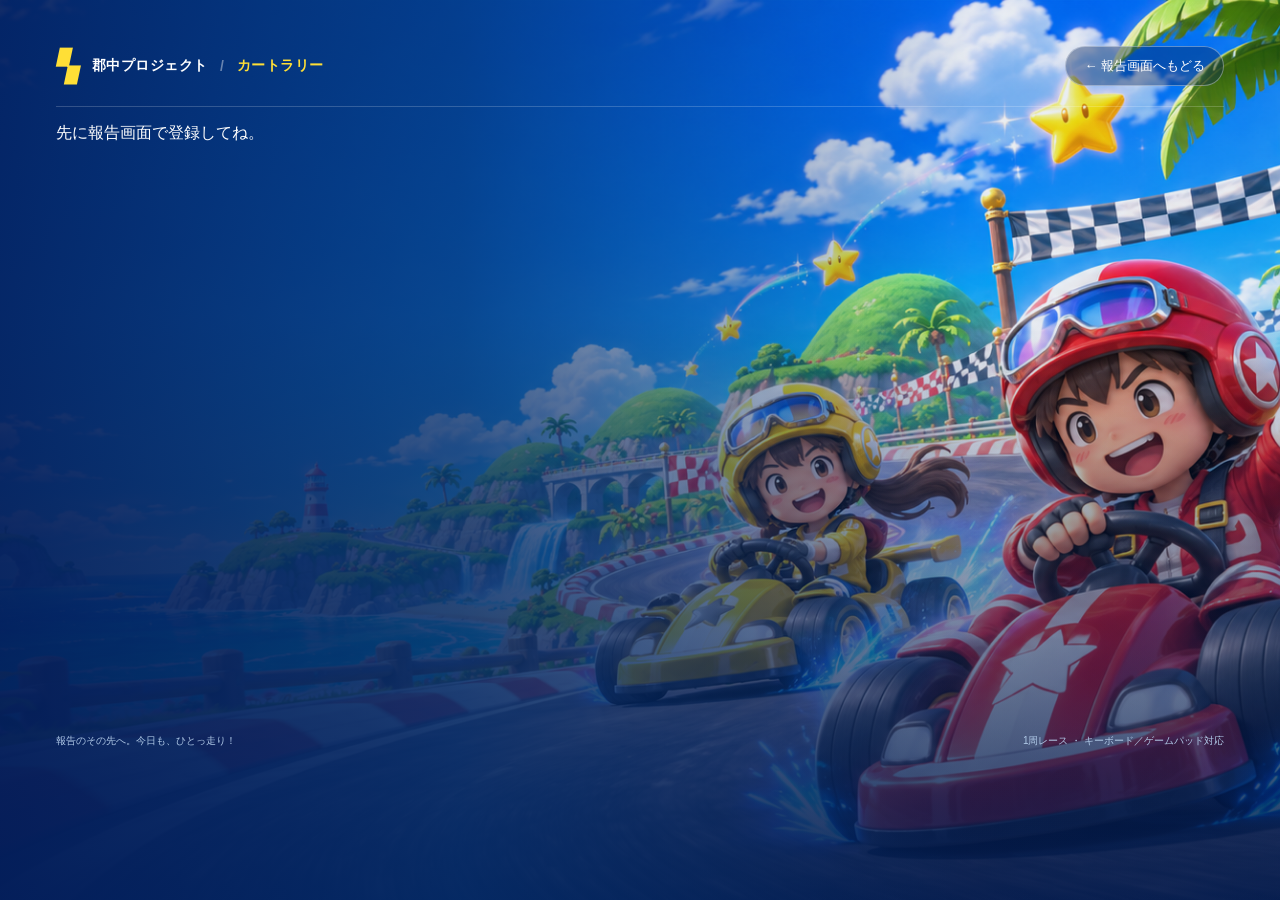
<file: kart/index.html>
<!DOCTYPE html>
<html lang="ja">
<head>
  <meta charset="UTF-8" />
  <meta name="viewport" content="width=device-width, initial-scale=1.0" />
  <title>郡中カートラリー</title>
  <link rel="preconnect" href="https://fonts.googleapis.com" />
  <link href="https://fonts.googleapis.com/css2?family=Lilita+One&family=Nunito:wght@700;900&display=swap" rel="stylesheet" />
  <link rel="icon" href="data:image/svg+xml,<svg xmlns=%22http://www.w3.org/2000/svg%22 viewBox=%220 0 100 100%22><text y=%22.9em%22 font-size=%2290%22>🏁</text></svg>" />
  <link rel="stylesheet" href="src/styles.css?v=unlocks-20261109-v2" />
  <script type="importmap">
{
  "imports": {
    "three": "https://cdn.jsdelivr.net/npm/three@0.170.0/build/three.module.js",
    "three/addons/": "https://cdn.jsdelivr.net/npm/three@0.170.0/examples/jsm/",
    "./src/ai.js": "./src/ai.js?v=unlocks-20261109-v2",
    "./src/audio.js": "./src/audio.js?v=unlocks-20261109-v2",
    "./src/camera.js": "./src/camera.js?v=unlocks-20261109-v2",
    "./src/config.js": "./src/config.js?v=unlocks-20261109-v2",
    "./src/effects.js": "./src/effects.js?v=unlocks-20261109-v2",
    "./src/environment.js": "./src/environment.js?v=unlocks-20261109-v2",
    "./src/events.js": "./src/events.js?v=unlocks-20261109-v2",
    "./src/hud.js": "./src/hud.js?v=unlocks-20261109-v2",
    "./src/input.js": "./src/input.js?v=unlocks-20261109-v2",
    "./src/items.js": "./src/items.js?v=unlocks-20261109-v2",
    "./src/kart.js": "./src/kart.js?v=unlocks-20261109-v2",
    "./src/main.js": "./src/main.js?v=unlocks-20261109-v2",
    "./src/menu.js": "./src/menu.js?v=unlocks-20261109-v2",
    "./src/models.js": "./src/models.js?v=unlocks-20261109-v2",
    "./src/race.js": "./src/race.js?v=unlocks-20261109-v2",
    "./src/track-textures.js": "./src/track-textures.js?v=unlocks-20261109-v2",
    "./src/track.js": "./src/track.js?v=unlocks-20261109-v2",
    "./src/progression.js": "./src/progression.js?v=unlocks-20261109-v2",
    "./src/reward.js": "./src/reward.js?v=reflection-20261110",
    "./src/bootstrap.js": "./src/bootstrap.js?v=unlocks-20261109-v2"
  }
}
  </script>
</head>
<body>
  <div id="game-root">
    <canvas id="game-canvas"></canvas>
    <div id="ui-root"></div>
  </div>
  <script type="module" src="src/bootstrap.js?v=unlocks-20261109-v2"></script>
</body>
</html>
</file>
<file: kart/src/styles.css>
/* ============================================================================================
   Turbo Kart Rally — UI styles (canvas, overlay layering, menus, HUD, results)
   ============================================================================================ */
:root {
  --display: 'Lilita One', 'Arial Black', Impact, sans-serif;
  --body: 'Nunito', 'Segoe UI', system-ui, sans-serif;
  --ink: #14122b;
  --gold: #ffd23f;
  --orange: #ff8a1f;
  --red: #ff4757;
  --blue: #2f8bff;
  --cyan: #3de0ff;
  --panel: rgba(16, 20, 48, 0.72);
  --panel-solid: #161a3a;
  --outline: 0 3px 0 var(--ink), 0 -2px 0 var(--ink), 3px 0 0 var(--ink), -3px 0 0 var(--ink), 2px 2px 0 var(--ink), -2px 2px 0 var(--ink), 2px -2px 0 var(--ink), -2px -2px 0 var(--ink);
  --ui-scale: 1;
}

* { box-sizing: border-box; }
html, body {
  margin: 0; padding: 0; width: 100%; height: 100%; overflow: hidden;
  background: #0b1020; color: #fff;
  font-family: var(--body);
  user-select: none; -webkit-user-select: none;
  -webkit-font-smoothing: antialiased;
}
#game-root { position: fixed; inset: 0; overflow: hidden; }
#game-canvas { position: absolute; inset: 0; width: 100%; height: 100%; display: block; outline: none; }
#ui-root { position: absolute; inset: 0; pointer-events: none; z-index: 2; overflow: hidden; }
#ui-root.no-world { background: radial-gradient(ellipse at 50% 120%, #ff9a3c 0%, #ff4f7b 30%, #5b3cc4 62%, #1a1e5a 100%); }
#ui-root.no-world::before {
  content: ''; position: absolute; inset: -50%;
  background: repeating-linear-gradient(115deg, rgba(255,255,255,0.05) 0 40px, transparent 40px 110px);
  animation: stripes 6s linear infinite;
}
@keyframes stripes { to { transform: translateX(220px); } }

button { font: inherit; color: inherit; }
.hidden { display: none !important; }

/* ---------------------------------------------------------------- generic buttons */
.btn {
  pointer-events: auto; cursor: pointer;
  font-family: var(--display); font-size: 26px; letter-spacing: 1px;
  color: #fff; text-shadow: 0 2px 0 rgba(0,0,0,0.35);
  padding: 12px 28px; min-width: 200px;
  border: 3px solid rgba(255,255,255,0.9); border-radius: 16px;
  background: linear-gradient(180deg, #4a5bd8 0%, #2c35a0 100%);
  box-shadow: 0 6px 0 #161b5c, 0 10px 20px rgba(0,0,0,0.35);
  transition: transform 0.12s ease, box-shadow 0.12s ease, background 0.15s, filter 0.15s;
}
.btn.primary { background: linear-gradient(180deg, #ffcf3a 0%, #ff8a1f 100%); color: #fff; box-shadow: 0 6px 0 #b24a00, 0 10px 20px rgba(0,0,0,0.35); }
.btn:hover, .btn.focus { transform: translateY(-3px) scale(1.04); filter: brightness(1.12); }
.btn.focus { outline: 4px solid #fff; outline-offset: 3px; animation: focusGlow 1s ease-in-out infinite alternate; }
.btn:active { transform: translateY(3px); box-shadow: 0 2px 0 #161b5c; }
@keyframes focusGlow { from { box-shadow: 0 6px 0 rgba(0,0,0,0.45), 0 0 0 rgba(255,210,63,0); } to { box-shadow: 0 6px 0 rgba(0,0,0,0.45), 0 0 26px rgba(255,210,63,0.85); } }

.kc {
  display: inline-flex; align-items: center; justify-content: center;
  min-width: 26px; height: 26px; padding: 0 6px; margin-right: 4px;
  font-family: var(--display); font-size: 14px; color: var(--ink);
  background: linear-gradient(180deg, #fff, #d9dcf0); border-radius: 6px;
  box-shadow: 0 3px 0 #8a8fb5;
}
.kc.wide { min-width: 52px; }

/* ---------------------------------------------------------------- screens */
.screen {
  position: absolute; inset: 0; opacity: 0; visibility: hidden; pointer-events: none;
  transition: opacity 0.35s ease, visibility 0s linear 0.35s;
}
.screen.active { opacity: 1; visibility: visible; pointer-events: auto; transition: opacity 0.35s ease; }

/* ---- loading */
.loading-screen { display: flex; flex-direction: column; align-items: center; justify-content: center; gap: 18px;
  background: radial-gradient(ellipse at center, rgba(26,30,90,0.85), rgba(8,10,28,0.96)); }
.spinner { width: 64px; height: 64px; border-radius: 50%; border: 8px solid rgba(255,255,255,0.18); border-top-color: var(--gold); animation: spin 0.8s linear infinite; }
@keyframes spin { to { transform: rotate(360deg); } }
.loading-text { font-family: var(--display); font-size: 30px; letter-spacing: 3px; text-shadow: var(--outline); }

/* ---- title */
.title-screen { display: flex; flex-direction: column; align-items: center; cursor: pointer; }
.title-vignette {
  position: absolute; inset: 0;
  background:
    radial-gradient(ellipse at 50% 35%, rgba(0,0,0,0) 30%, rgba(8,8,30,0.55) 100%),
    linear-gradient(180deg, rgba(20,18,60,0.35) 0%, rgba(0,0,0,0) 40%, rgba(10,8,30,0.6) 100%);
}
.logo {
  position: relative; z-index: 0; margin-top: 11vh; text-align: center;
  transform: rotate(-4deg) skewX(-8deg);
  animation: logoIn 1s cubic-bezier(.2,1.6,.4,1) both, logoFloat 4s ease-in-out 1s infinite;
}
@keyframes logoIn { from { transform: rotate(-4deg) skewX(-8deg) scale(0.3) translateY(-80px); opacity: 0; } to { transform: rotate(-4deg) skewX(-8deg) scale(1); opacity: 1; } }
@keyframes logoFloat { 0%,100% { transform: rotate(-4deg) skewX(-8deg) translateY(0); } 50% { transform: rotate(-3deg) skewX(-8deg) translateY(-10px); } }
.logo-line {
  position: relative; font-family: var(--display); line-height: 0.92; letter-spacing: 2px;
  color: transparent; -webkit-background-clip: text; background-clip: text;
  -webkit-text-stroke: 3px rgba(255,255,255,0.95);
  paint-order: stroke fill;
}
.logo-line::before {
  content: attr(data-text); position: absolute; left: 0; top: 0; z-index: -1;
  -webkit-text-stroke: 14px var(--ink);
  color: var(--ink);
}
.logo-line.l1 {
  font-size: clamp(72px, 15vw, 210px);
  background-image: linear-gradient(180deg, #fff6a8 0%, #ffd23f 35%, #ff9d1f 60%, #ff5a1f 100%);
}
.logo-line.l1::before {
  text-shadow: 0 4px 0 #b3260a, 0 8px 0 #9a1f08, 0 12px 0 #801906, 0 16px 0 #661304, 0 22px 24px rgba(0,0,0,0.6);
}
.logo-line.l2 {
  font-size: clamp(40px, 7.6vw, 108px); margin-top: 4px;
  background-image: linear-gradient(180deg, #e8fcff 0%, #7ee8ff 40%, #2f8bff 75%, #3b3fd8 100%);
}
.logo-line.l2::before {
  text-shadow: 0 3px 0 #1d2a8a, 0 6px 0 #18237a, 0 9px 0 #121a63, 0 14px 18px rgba(0,0,0,0.6);
}
.logo-swoosh {
  position: absolute; left: -8%; right: -8%; top: 52%; height: 22%; z-index: -2;
  background: linear-gradient(90deg, rgba(255,71,87,0) 0%, rgba(255,71,87,0.95) 20%, rgba(255,138,31,0.95) 80%, rgba(255,138,31,0) 100%);
  transform: skewX(-20deg); border-radius: 8px;
  box-shadow: 0 0 30px rgba(255,120,40,0.6);
}
.press-start {
  position: absolute; bottom: 17vh; font-family: var(--display); font-size: clamp(20px, 2.6vw, 34px);
  letter-spacing: 2px; text-shadow: var(--outline), 0 0 20px rgba(255,210,63,0.6);
  animation: blink 1.2s ease-in-out infinite;
}
@keyframes blink { 0%,100% { opacity: 1; transform: scale(1); } 50% { opacity: 0.35; transform: scale(0.97); } }
.title-foot { position: absolute; bottom: 18px; left: 0; right: 0; display: flex; gap: 10px; justify-content: center; align-items: center;
  font-weight: 700; font-size: 14px; opacity: 0.85; text-shadow: 0 1px 2px #000; }
.title-foot span:first-child { margin-right: 24px; }

/* ---- character select */
.select-screen {
  display: flex; flex-direction: column; padding: 22px 28px 16px;
  background: linear-gradient(90deg, rgba(12,14,44,0.82) 0%, rgba(12,14,44,0.45) 34%, rgba(12,14,44,0) 44%, rgba(12,14,44,0) 58%, rgba(12,14,44,0.55) 68%, rgba(12,14,44,0.85) 100%);
}
.sel-header { display: flex; align-items: center; justify-content: space-between; }
.sel-title {
  font-family: var(--display); font-size: clamp(30px, 3.6vw, 52px); letter-spacing: 2px;
  background: linear-gradient(180deg, #fff 0%, #ffe27a 100%); -webkit-background-clip: text; background-clip: text; color: transparent;
  filter: drop-shadow(0 4px 0 var(--ink)) drop-shadow(0 0 1px var(--ink));
  transform: skewX(-6deg);
}
.sel-back { font-family: var(--display); font-size: 18px; padding: 8px 16px; border-radius: 12px; background: rgba(0,0,0,0.35); cursor: pointer; }
.sel-back:hover { background: rgba(255,255,255,0.15); }
.sel-body { flex: 1; display: flex; justify-content: space-between; align-items: stretch; gap: 24px; min-height: 0; margin-top: 14px; }
.sel-grid {
  display: grid; grid-template-columns: repeat(2, minmax(0, 1fr)); grid-auto-rows: minmax(0, 1fr);
  gap: 12px; width: min(520px, 42vw); align-content: start;
}
.card {
  position: relative; cursor: pointer; display: grid; grid-template-columns: 64px 1fr; grid-template-rows: auto 1fr;
  column-gap: 10px; padding: 9px 10px 9px 9px; border-radius: 16px;
  background: linear-gradient(135deg, rgba(40,46,110,0.92), rgba(22,26,66,0.92));
  border: 3px solid rgba(255,255,255,0.18);
  box-shadow: inset 6px 0 0 var(--kc), 0 6px 14px rgba(0,0,0,0.35);
  transition: transform 0.16s cubic-bezier(.3,1.6,.5,1), border-color 0.15s, box-shadow 0.15s, background 0.2s;
  animation: cardIn 0.45s cubic-bezier(.2,1.4,.4,1) both;
}
.card:nth-child(1) { animation-delay: 0.02s; } .card:nth-child(2) { animation-delay: 0.06s; }
.card:nth-child(3) { animation-delay: 0.10s; } .card:nth-child(4) { animation-delay: 0.14s; }
.card:nth-child(5) { animation-delay: 0.18s; } .card:nth-child(6) { animation-delay: 0.22s; }
.card:nth-child(7) { animation-delay: 0.26s; } .card:nth-child(8) { animation-delay: 0.30s; }
@keyframes cardIn { from { opacity: 0; transform: translateX(-40px) scale(0.9); } to { opacity: 1; transform: none; } }
.card.selected { background: linear-gradient(135deg, color-mix(in srgb, var(--kc) 55%, #1c2160), rgba(22,26,66,0.95)); border-color: #fff; transform: scale(1.03); }
.card.focus { border-color: var(--gold); box-shadow: inset 6px 0 0 var(--kc), 0 0 0 3px rgba(255,210,63,0.5), 0 0 24px rgba(255,210,63,0.55); }
.card.picked { animation: picked 0.4s ease; }
@keyframes picked { 40% { transform: scale(1.12); } 100% { transform: scale(1.03); } }
.card-portrait {
  grid-row: 1 / span 2; width: 64px; height: 64px; border-radius: 14px; overflow: hidden; align-self: center;
  background: radial-gradient(circle at 40% 35%, color-mix(in srgb, var(--kc) 60%, #fff), var(--kc));
  border: 3px solid #fff; display: flex; align-items: center; justify-content: center;
}
.card-portrait img { width: 100%; height: 100%; object-fit: cover; }
.card-portrait .initial, .pv-initial { font-family: var(--display); font-size: 36px; text-shadow: var(--outline); }
.card-name { font-family: var(--display); font-size: 22px; line-height: 1.1; text-shadow: 0 2px 0 var(--ink); }
.card-stats { display: grid; grid-template-columns: 1fr 1fr; gap: 2px 10px; align-content: center; min-width: 0; }
.st { display: flex; align-items: center; justify-content: space-between; gap: 4px; font-size: 9px; font-weight: 900; letter-spacing: 0.5px; opacity: 0.9; }
.bar { display: flex; gap: 1.5px; }
.bar i { display: block; flex: none; width: 6px; height: 7px; border-radius: 2px; background: rgba(255,255,255,0.18); }
.bar i.on { background: linear-gradient(180deg, #fff27a, #ffb21f); box-shadow: 0 0 4px rgba(255,200,40,0.6); }
.st.big { font-size: 13px; margin: 3px 0; }
.st.big .bar { gap: 4px; }
.st.big .bar i { width: 22px; height: 11px; border-radius: 3px; }

.sel-side { width: min(380px, 34vw); display: flex; flex-direction: column; gap: 14px; }
.preview {
  padding: 16px; border-radius: 20px; background: var(--panel); border: 3px solid rgba(255,255,255,0.22);
  backdrop-filter: blur(6px); display: flex; flex-direction: column; align-items: center; gap: 10px;
  box-shadow: 0 10px 24px rgba(0,0,0,0.35);
}
.pv-portrait {
  width: 124px; height: 124px; border-radius: 50%; overflow: hidden; border: 5px solid #fff;
  background: radial-gradient(circle at 40% 35%, color-mix(in srgb, var(--kc, #888) 55%, #fff), var(--kc, #888));
  display: flex; align-items: center; justify-content: center;
  box-shadow: 0 0 0 5px var(--kc, #888), 0 10px 20px rgba(0,0,0,0.4);
}
.pv-portrait.pop { animation: pvPop 0.35s cubic-bezier(.3,1.8,.5,1); }
@keyframes pvPop { from { transform: scale(0.7) rotate(-8deg); } to { transform: none; } }
.pv-portrait img { width: 100%; height: 100%; object-fit: cover; }
.pv-info { width: 100%; }
.pv-name { font-family: var(--display); font-size: 40px; text-align: center; line-height: 1; text-shadow: 0 4px 0 var(--ink); }
.pv-kart { display: flex; align-items: center; justify-content: center; gap: 8px; font-weight: 900; font-size: 12px; opacity: 0.85; margin: 6px 0 8px; letter-spacing: 1px; }
.swatch { width: 34px; height: 16px; border-radius: 5px; border: 2px solid #fff; }
.opts { display: flex; flex-direction: column; gap: 10px; }
.opt {
  display: grid; grid-template-columns: 70px 28px 1fr 28px; align-items: center; gap: 4px;
  padding: 10px 12px; border-radius: 14px; background: var(--panel); border: 3px solid rgba(255,255,255,0.18);
  cursor: pointer; transition: all 0.15s;
}
.opt.focus { border-color: var(--gold); background: rgba(60,50,20,0.8); box-shadow: 0 0 20px rgba(255,210,63,0.35); }
.opt-lbl { font-family: var(--display); font-size: 16px; opacity: 0.8; }
.opt-val { font-family: var(--display); font-size: 17px; text-align: center; white-space: normal; overflow-wrap: anywhere; }
.opt-val.bump { animation: bump 0.25s ease; }
@keyframes bump { 50% { transform: scale(1.18); color: var(--gold); } }
.opt-arrow { font-size: 18px; text-align: center; color: var(--gold); cursor: pointer; transition: transform 0.1s; }
.opt-arrow:hover { transform: scale(1.3); }
.race-btn { font-size: 34px; padding: 14px; margin-top: 4px; }

.controls-help {
  display: flex; flex-wrap: wrap; justify-content: center; gap: 8px 22px; margin-top: 12px;
  padding: 10px 14px; border-radius: 14px; background: rgba(0,0,0,0.42); font-weight: 800; font-size: 13px;
}
.ctl { display: flex; align-items: center; gap: 2px; white-space: nowrap; }
.ctl .kc:last-of-type { margin-right: 8px; }

/* ---- pause */
.pause-screen { display: flex; align-items: center; justify-content: center; background: rgba(8,10,30,0.55); backdrop-filter: blur(5px); }
.pause-panel {
  display: flex; flex-direction: column; align-items: center; gap: 14px;
  padding: 26px 34px 22px; border-radius: 26px; background: linear-gradient(180deg, rgba(40,46,120,0.95), rgba(20,22,60,0.95));
  border: 4px solid #fff; box-shadow: 0 20px 50px rgba(0,0,0,0.5);
  transform: scale(0.9); transition: transform 0.25s cubic-bezier(.3,1.6,.5,1);
}
.pause-screen.active .pause-panel { transform: none; }
.pause-title { font-family: var(--display); font-size: 58px; letter-spacing: 3px; color: var(--gold); text-shadow: 0 5px 0 var(--ink); margin-bottom: 4px; }
.pause-panel .btn { width: 300px; }
.controls-help.compact { max-width: 440px; font-size: 12px; margin-top: 8px; }

/* ---- intro card */
.intro-card {
  position: absolute; left: 0; bottom: 14vh; padding: 16px 60px 16px 40px; opacity: 0;
  background: linear-gradient(90deg, rgba(255,71,87,0.95), rgba(255,138,31,0.9) 80%, rgba(255,138,31,0));
  clip-path: polygon(0 0, 100% 0, 94% 100%, 0 100%);
  transform: translateX(-110%);
}
.intro-card.show { animation: introCard 4s cubic-bezier(.2,1,.3,1) forwards; }
@keyframes introCard {
  0% { transform: translateX(-110%); opacity: 1; }
  12%, 85% { transform: translateX(0); opacity: 1; }
  100% { transform: translateX(-10%); opacity: 0; }
}
.ic-sub { font-family: var(--display); font-size: 20px; letter-spacing: 2px; opacity: 0.95; }
.ic-name { font-family: var(--display); font-size: clamp(36px, 5vw, 64px); line-height: 1; text-shadow: 0 4px 0 rgba(0,0,0,0.35); }
.ic-skip { font-weight: 900; font-size: 12px; letter-spacing: 2px; opacity: 0.8; margin-top: 6px; }

/* ================================================================ HUD */
.hud { position: absolute; inset: 0; pointer-events: none; font-family: var(--display); color: #fff; }
.hud.shake { animation: shake 0.45s ease; }
@keyframes shake { 15% { transform: translate(-7px, 3px); } 30% { transform: translate(6px, -4px); } 50% { transform: translate(-4px, 2px); } 70% { transform: translate(3px, -1px); } }

.hud-tl { position: absolute; top: 18px; left: 24px; }
.hud-lap { display: flex; align-items: baseline; gap: 6px; text-shadow: var(--outline); transform-origin: left center; }
.hud-lap .lbl { font-size: 26px; color: #bfe6ff; }
.hud-lap .val { font-size: 60px; line-height: 1; }
.hud-lap .of { font-size: 34px; opacity: 0.9; }
.hud-lap.final .val { color: var(--gold); }
.hud-lap.pulse { animation: lapPulse 0.6s ease; }
@keyframes lapPulse { 30% { transform: scale(1.3); color: var(--gold); } }
.hud-timer {
  font-family: var(--body); font-weight: 900; font-size: 28px; font-variant-numeric: tabular-nums; letter-spacing: 1px;
  text-shadow: var(--outline); margin-top: 2px;
}
.hud-splits { margin-top: 4px; font-family: var(--body); font-weight: 900; font-size: 15px; font-variant-numeric: tabular-nums; }
.split { text-shadow: 0 2px 0 var(--ink), 0 0 3px var(--ink); opacity: 0.92; animation: splitIn 0.35s ease both; }
.split span { display: inline-block; width: 28px; color: #9fd3ff; }
.split.best { color: #8dff9a; }
@keyframes splitIn { from { opacity: 0; transform: translateX(-20px); } }
.hud-lappop {
  position: absolute; top: 120px; left: 24px; font-family: var(--body); font-weight: 900; font-size: 26px; color: var(--gold);
  text-shadow: var(--outline); opacity: 0;
}
.hud-lappop.show { animation: lapPop 2.2s ease forwards; }
@keyframes lapPop { 0% { opacity: 0; transform: translateY(10px); } 10%, 80% { opacity: 1; transform: none; } 100% { opacity: 0; } }

/* item slot */
.hud-item { position: absolute; top: 16px; left: 50%; transform: translateX(-50%); display: flex; flex-direction: column; align-items: center; }
.item-slot {
  position: relative; width: 112px; height: 112px; border-radius: 28px;
  background: radial-gradient(circle at 50% 35%, rgba(90,110,220,0.85), rgba(20,24,70,0.88));
  border: 5px solid #fff;
  box-shadow: 0 0 0 4px var(--ink), 0 8px 18px rgba(0,0,0,0.45), inset 0 -8px 16px rgba(0,0,0,0.35), inset 0 6px 10px rgba(255,255,255,0.18);
  display: flex; align-items: center; justify-content: center;
}
.item-slot::after { content: ''; position: absolute; inset: 6px; border-radius: 20px; border: 2px dashed rgba(255,255,255,0.18); }
.item-slot.filled { animation: slotGlow 1.4s ease-in-out infinite alternate; }
@keyframes slotGlow { to { box-shadow: 0 0 0 4px var(--ink), 0 0 26px rgba(255,220,90,0.75), inset 0 -8px 16px rgba(0,0,0,0.35); } }
.item-slot.spinning .item-img { animation: rouletteJitter 0.14s linear infinite; filter: blur(0.6px) brightness(1.1); }
@keyframes rouletteJitter { 0% { transform: translateY(-10px) scale(0.9); } 100% { transform: translateY(10px) scale(0.9); } }
.item-slot.got { animation: gotPop 0.4s cubic-bezier(.3,1.8,.5,1); }
@keyframes gotPop { 0% { transform: scale(0.7); } 60% { transform: scale(1.18); } 100% { transform: scale(1); } }
.item-img { width: 84px; height: 84px; image-rendering: auto; filter: drop-shadow(0 4px 2px rgba(0,0,0,0.4)); }
.item-count {
  position: absolute; right: -14px; bottom: -12px; font-size: 32px; color: var(--gold); text-shadow: var(--outline);
}
.item-hint { margin-top: 6px; font-family: var(--body); font-weight: 900; font-size: 11px; letter-spacing: 1px; padding: 2px 8px; border-radius: 8px; background: rgba(0,0,0,0.45); transition: opacity 0.2s; opacity: 0; }

/* standings */
.hud-standings { position: absolute; right: 18px; top: 18px; display: flex; flex-direction: column; gap: 3px; }
.st-row {
  display: flex; align-items: center; gap: 7px; height: 25px; padding: 0 12px 0 6px; border-radius: 13px;
  background: rgba(10,12,40,0.55); font-family: var(--body); font-weight: 900; font-size: 13px;
  transition: background 0.2s, transform 0.2s;
}
.st-row.me { background: linear-gradient(90deg, rgba(255,210,63,0.95), rgba(255,138,31,0.9)); color: var(--ink); transform: translateX(-8px); }
.st-pos { width: 16px; text-align: center; font-family: var(--display); font-size: 15px; }
.st-chip { width: 14px; height: 14px; border-radius: 50%; border: 2px solid #fff; }
.st-name { min-width: 56px; }

/* minimap */
.hud-minimap {
  position: absolute; left: 16px; bottom: 16px; width: clamp(150px, 24vmin, 240px); height: clamp(150px, 24vmin, 240px);
  border-radius: 24px; background: radial-gradient(circle, rgba(10,14,40,0.45), rgba(10,14,40,0.2) 70%, rgba(10,14,40,0));
}
.hud-minimap canvas { width: 100%; height: 100%; display: block; }

/* speedo + place */
.hud-br { position: absolute; right: 22px; bottom: 10px; display: flex; align-items: flex-end; gap: 6px; }
.hud-speedo { position: relative; width: clamp(120px, 17vmin, 160px); height: clamp(120px, 17vmin, 160px); margin-bottom: 18px; border-radius: 50%; transition: filter 0.2s; }
.hud-speedo.boost { filter: drop-shadow(0 0 14px rgba(255,160,40,0.9)); }
.hud-speedo canvas { width: 100%; height: 100%; }
.speed-val { position: absolute; left: 0; right: 0; top: 36%; text-align: center; font-size: clamp(30px, 4.4vmin, 42px); line-height: 1; text-shadow: var(--outline); }
.speed-unit { position: absolute; left: 0; right: 0; top: 64%; text-align: center; font-family: var(--body); font-weight: 900; font-size: 12px; opacity: 0.85; text-shadow: 0 1px 2px #000; }
.drift-pill {
  position: absolute; left: 50%; bottom: -14px; transform: translateX(-50%) scale(0.6); opacity: 0;
  padding: 3px 12px; border-radius: 10px; font-size: 15px; letter-spacing: 1px; background: #d8dbe8; color: var(--ink);
  border: 2px solid #fff; transition: transform 0.15s cubic-bezier(.3,1.8,.5,1), opacity 0.15s;
}
.drift-pill.show { opacity: 1; transform: translateX(-50%) scale(1); }
.drift-pill.lvl1 { background: #3aa0ff; color: #fff; box-shadow: 0 0 14px #3aa0ff; }
.drift-pill.lvl2 { background: #ff8a1f; color: #fff; box-shadow: 0 0 16px #ff8a1f; }
.drift-pill.lvl3 { background: #b34dff; color: #fff; box-shadow: 0 0 20px #d07bff; animation: ultra 0.25s linear infinite alternate; }
@keyframes ultra { to { filter: brightness(1.35); } }
.hud-place { --pc: #fff; display: flex; align-items: flex-start; line-height: 0.85; color: var(--pc); transform-origin: 70% 80%; }
.hud-place .num {
  font-size: clamp(90px, 16vmin, 150px);
  -webkit-text-stroke: 9px var(--ink); paint-order: stroke fill;
  text-shadow: 0 7px 0 var(--ink), 0 10px 20px rgba(0,0,0,0.4);
}
.hud-place .suf {
  font-size: clamp(34px, 6vmin, 56px); margin-top: 6px;
  -webkit-text-stroke: 6px var(--ink); paint-order: stroke fill; text-shadow: 0 4px 0 var(--ink);
}
.hud-place.bump { animation: placeBump 0.45s cubic-bezier(.3,1.8,.5,1); }
@keyframes placeBump { 0% { transform: scale(1.45) rotate(-6deg); } 100% { transform: none; } }

/* countdown */
.hud-countdown {
  position: absolute; left: 0; right: 0; top: 30%; text-align: center; font-size: clamp(120px, 26vmin, 260px); line-height: 1;
  -webkit-text-stroke: 12px var(--ink); paint-order: stroke fill; text-shadow: 0 12px 0 var(--ink), 0 0 60px rgba(255,255,255,0.4);
  opacity: 0; pointer-events: none;
}
.hud-countdown.show { animation: cdPop 0.95s cubic-bezier(.2,1.6,.4,1) forwards; }
.hud-countdown.n3 { color: #ff4757; } .hud-countdown.n2 { color: #ffa21f; } .hud-countdown.n1 { color: #ffe23f; }
.hud-countdown.go { color: #4dff7c; animation: goPop 1.1s cubic-bezier(.2,1.6,.4,1) forwards; }
@keyframes cdPop { 0% { opacity: 0; transform: scale(2.6); } 25% { opacity: 1; transform: scale(1); } 75% { opacity: 1; transform: scale(1); } 100% { opacity: 0; transform: scale(0.6); } }
@keyframes goPop { 0% { opacity: 0; transform: scale(0.3) rotate(-10deg); } 25% { opacity: 1; transform: scale(1.15) rotate(3deg); } 70% { opacity: 1; transform: scale(1.1); } 100% { opacity: 0; transform: scale(2.2); } }

/* banners */
.hud-banner {
  position: absolute; left: 0; right: 0; top: 24%; text-align: center; font-size: clamp(56px, 10vmin, 110px);
  color: var(--gold); -webkit-text-stroke: 9px var(--ink); paint-order: stroke fill; text-shadow: 0 8px 0 var(--ink);
  opacity: 0; font-style: italic;
}
.hud-banner.show { animation: bannerSweep 2.8s cubic-bezier(.2,.9,.3,1) forwards; }
.hud-banner.final { background: linear-gradient(90deg, rgba(255,71,87,0), rgba(255,71,87,0.85) 20%, rgba(255,71,87,0.85) 80%, rgba(255,71,87,0)); padding: 10px 0; }
@keyframes bannerSweep {
  0% { opacity: 1; transform: translateX(100vw) skewX(-12deg); }
  15% { transform: translateX(-2vw) skewX(-12deg); }
  22%, 78% { opacity: 1; transform: translateX(0) skewX(-8deg); }
  100% { opacity: 0; transform: translateX(-100vw) skewX(-12deg); }
}
.hud-wrongway {
  position: absolute; left: 50%; top: 22%; transform: translateX(-50%); display: none; flex-direction: column; align-items: center; gap: 4px;
  padding: 14px 34px 12px; border-radius: 20px; background: rgba(200,20,40,0.88); border: 5px solid #fff;
  box-shadow: 0 0 0 5px var(--ink), 0 0 40px rgba(255,40,60,0.7);
}
.hud-wrongway.show { display: flex; animation: wwBlink 0.6s steps(2, jump-none) infinite; }
@keyframes wwBlink { 50% { opacity: 0.45; } }
.ww-text { font-size: clamp(40px, 7vmin, 64px); text-shadow: 0 4px 0 var(--ink); letter-spacing: 2px; }
.ww-arrow { width: 0; height: 0; border-left: 30px solid transparent; border-right: 30px solid transparent; border-bottom: 34px solid #fff; transform: rotate(180deg); animation: wwArrow 0.6s ease-in-out infinite alternate; }
@keyframes wwArrow { to { transform: rotate(180deg) translateY(-6px); } }

.hud-flash { position: absolute; inset: 0; pointer-events: none; opacity: 0; background: radial-gradient(circle, #fffde0 0%, #fff27a 60%, #ffd23f 100%); z-index: 5; }
.hud-flash.flash { animation: flash 0.75s ease-out; }
.hud-flash.flash-soft { animation: flashSoft 0.5s ease-out; }
@keyframes flash { 0% { opacity: 0.95; } 15% { opacity: 0.4; } 25% { opacity: 0.85; } 100% { opacity: 0; } }
@keyframes flashSoft { 0% { opacity: 0.45; } 100% { opacity: 0; } }

.hud-finish { position: absolute; left: 0; right: 0; top: 20%; text-align: center; opacity: 0; }
.hud-finish.show { animation: finishIn 0.7s cubic-bezier(.2,1.6,.4,1) forwards; }
@keyframes finishIn { from { opacity: 0; transform: scale(3) rotate(8deg); } to { opacity: 1; transform: none; } }
.fin-title {
  display: inline-block; font-size: clamp(80px, 15vmin, 160px); font-style: italic; padding: 0 40px;
  color: #fff; -webkit-text-stroke: 10px var(--ink); paint-order: stroke fill; text-shadow: 0 10px 0 var(--ink);
  background:
    repeating-conic-gradient(rgba(0,0,0,0.85) 0 25%, rgba(255,255,255,0.85) 0 50%) 0 0 / 40px 40px;
  border: 6px solid #fff; border-radius: 20px; box-shadow: 0 0 0 6px var(--ink), 0 20px 40px rgba(0,0,0,0.45);
  transform: skewX(-8deg);
}
.fin-place { font-size: clamp(60px, 11vmin, 120px); margin-top: 18px; -webkit-text-stroke: 8px var(--ink); paint-order: stroke fill; text-shadow: 0 8px 0 var(--ink); }
.fin-place small { font-size: 0.45em; vertical-align: top; }

/* toast */
.toast { position: absolute; left: 50%; bottom: 24px; transform: translateX(-50%); padding: 8px 20px; border-radius: 20px; background: rgba(0,0,0,0.7);
  font-family: var(--display); font-size: 18px; letter-spacing: 1px; opacity: 0; z-index: 20; }
.toast.show { animation: toast 1.6s ease forwards; }
@keyframes toast { 0% { opacity: 0; transform: translate(-50%, 20px); } 15%, 75% { opacity: 1; transform: translate(-50%, 0); } 100% { opacity: 0; } }

/* ================================================================ results */
.results {
  position: absolute; inset: 0; display: flex; align-items: center; justify-content: center; pointer-events: auto; z-index: 10;
  background: radial-gradient(ellipse at center, rgba(20,24,70,0.55), rgba(6,8,24,0.85));
  opacity: 0; transition: opacity 0.4s ease;
}
.results.show { opacity: 1; }
.res-panel {
  width: min(780px, 94vw); max-height: 94vh; display: flex; flex-direction: column; align-items: stretch; gap: 8px;
  padding: 20px 24px 22px; border-radius: 28px; background: linear-gradient(180deg, rgba(44,52,140,0.96), rgba(18,20,58,0.96));
  border: 5px solid #fff; box-shadow: 0 0 0 5px var(--ink), 0 30px 60px rgba(0,0,0,0.55);
  transform: translateY(40px) scale(0.92); transition: transform 0.5s cubic-bezier(.2,1.5,.4,1);
}
.results.show .res-panel { transform: none; }
.res-title { text-align: center; font-family: var(--display); font-size: clamp(40px, 7vmin, 66px); line-height: 1; color: var(--gold); text-shadow: 0 5px 0 var(--ink); transform: skewX(-8deg); }
.res-sub { text-align: center; font-weight: 900; font-size: 13px; letter-spacing: 2px; opacity: 0.8; margin-bottom: 4px; }
.res-table { display: flex; flex-direction: column; gap: 5px; overflow-y: auto; min-height: 0; }
.res-row {
  display: grid; grid-template-columns: 70px 50px 1fr auto 110px; align-items: center; gap: 12px;
  padding: 4px 14px 4px 8px; border-radius: 14px; background: rgba(255,255,255,0.08);
  animation: rowIn 0.45s cubic-bezier(.2,1.4,.4,1) both; animation-delay: var(--d);
}
@keyframes rowIn { from { opacity: 0; transform: translateX(60px); } to { opacity: 1; transform: none; } }
.res-row.me { background: linear-gradient(90deg, rgba(255,210,63,0.95), rgba(255,138,31,0.92)); color: var(--ink); box-shadow: 0 0 20px rgba(255,190,50,0.5); }
.res-row.me .res-place { -webkit-text-stroke: 5px var(--ink); }
.res-place { font-family: var(--display); font-size: 36px; line-height: 1; text-align: center; -webkit-text-stroke: 5px var(--ink); paint-order: stroke fill; }
.res-place small { font-size: 0.45em; vertical-align: top; }
.res-portrait { width: 46px; height: 46px; border-radius: 12px; overflow: hidden; border: 3px solid #fff; background: var(--kc); display: flex; align-items: center; justify-content: center; font-family: var(--display); font-size: 24px; }
.res-portrait img { width: 100%; height: 100%; object-fit: cover; }
.res-name { font-family: var(--display); font-size: 24px; }
.res-name em { font-style: normal; font-size: 12px; padding: 2px 7px; border-radius: 6px; background: var(--ink); color: var(--gold); vertical-align: middle; margin-left: 6px; }
.res-best { font-weight: 900; font-size: 12px; opacity: 0.75; font-variant-numeric: tabular-nums; }
.res-time { font-weight: 900; font-size: 22px; text-align: right; font-variant-numeric: tabular-nums; }
.res-buttons { display: flex; justify-content: center; gap: 18px; margin-top: 12px; flex-wrap: wrap; }

/* ================================================================ responsive */
@media (max-width: 900px) {
  .select-screen { padding: 14px; overflow-y: auto; background: rgba(12,14,44,0.78); }
  .sel-body { flex-direction: column; }
  .sel-grid { width: 100%; grid-template-columns: repeat(4, minmax(0, 1fr)); grid-auto-rows: auto; }
  .card { grid-template-columns: 1fr; text-align: center; }
  .card-portrait { grid-row: auto; margin: 0 auto 4px; width: 52px; height: 52px; }
  .card-stats { display: none; }
  .sel-side { width: 100%; flex-direction: row; flex-wrap: wrap; }
  .preview { flex: 1 1 260px; }
  .opts { flex: 1 1 260px; }
  .controls-help { display: none; }
  .hud-standings { display: none; }
  .item-slot { width: 88px; height: 88px; border-radius: 22px; }
  .item-img { width: 64px; height: 64px; }
  .hud-lap .val { font-size: 44px; }
  .hud-timer { font-size: 22px; }
  .res-row { grid-template-columns: 54px 40px 1fr 90px; }
  .res-best { display: none; }
  .res-name { font-size: 18px; }
  .btn { min-width: 150px; font-size: 20px; }
}
@media (max-height: 640px) {
  .controls-help { display: none; }
  .pv-portrait { width: 84px; height: 84px; }
  .pv-name { font-size: 30px; }
  .card { padding: 5px; }
  .res-row { padding: 2px 10px 2px 6px; }
  .res-place { font-size: 28px; }
  .res-portrait { width: 36px; height: 36px; }
}
@media (prefers-reduced-motion: reduce) {
  .logo, .press-start, .btn.focus, .item-slot.filled { animation: none !important; }
}
/* 郡中カートラリー：サーキットを舞台にしたゲームポータル */
.race-portal { position:fixed; inset:0; z-index:1000; overflow:auto; pointer-events:auto; color:#fff; background:#0761bc url('../assets/rally-circuit-v1.png') center top / cover fixed; font-family:'Segoe UI','Yu Gothic',Meiryo,sans-serif; }
.race-portal[hidden] { display:none; }
.race-portal::before { content:''; position:fixed; inset:0; z-index:-1; pointer-events:none; background:linear-gradient(90deg,rgba(3,30,91,.92) 0%,rgba(4,45,107,.74) 36%,rgba(0,45,110,.08) 76%),linear-gradient(0deg,rgba(2,25,75,.93),transparent 65%); }
.portal-wrap { max-width:1440px; min-height:100%; margin:auto; padding:36px 56px 20px; }
.portal-header { display:flex; justify-content:space-between; gap:20px; align-items:center; padding:10px 0 20px; border-bottom:1px solid #ffffff30; }
.portal-brand { display:flex; gap:12px; align-items:center; color:white; font-size:14px; font-weight:800; text-decoration:none; letter-spacing:.04em; }
.brand-flag { font-size:30px; transform:skew(-12deg); color:#ffdf36; }
.brand-divider { opacity:.4; }.portal-brand b { color:#ffdf36; }
.portal-back { color:white; text-decoration:none; border:1px solid #ffffff5c; border-radius:30px; padding:10px 18px; font-size:13px; background:#06255766; }
.portal-back:hover { background:#ffffff26; }
.portal-main { min-height:65vh; }.lobby-hero { display:grid; grid-template-columns: minmax(0,650px) 1fr; gap:24px; padding:50px 0 30px; align-items:center; }
.portal-eyebrow { display:flex; align-items:center; gap:10px; font-size:13px; font-weight:800; letter-spacing:.12em; color:#a5eaff; }.eyebrow-line{width:30px;height:3px;background:#ffdf36;transform:skew(-25deg);}
.rally-logo { margin:20px 0 22px; transform:skew(-7deg) rotate(-2deg); font-style:italic; letter-spacing:-.06em; line-height:1.12; filter:drop-shadow(0 7px 0 #001c57); }
.rally-logo>span { display:block; font-weight:950; font-size:clamp(32px,3.8vw,54px); color:#fff; margin-left:5px; -webkit-text-stroke:1px #fff; }
.rally-logo strong { display:block; position:relative; font-size:clamp(42px,5.6vw,82px); font-weight:1000; white-space:nowrap; color:#ffdf36; -webkit-text-stroke:1px #ffdf36; text-shadow:3px 3px 0 #cb6c00; }
.logo-star { display:inline-block; color:white; font-size:32px; margin-left:8px; vertical-align:top; }
.hero-description { font-size:17px; line-height:1.85; font-weight:700; color:#f0f8ff; text-shadow:0 2px 6px #002354; margin-bottom:24px; }
.race-status { display:flex; align-items:center; gap:12px; max-width:535px; padding:14px 16px; background:#073b7bad; border:1px solid #89dfff70; border-radius:15px; box-shadow:0 6px 24px #00214b30; backdrop-filter:blur(12px); }
.status-icon { display:grid; place-items:center; background:#68ecb8; color:#00475c; border-radius:50%; width:30px;height:30px;font-weight:950;flex-shrink:0; }.race-status strong { font-size:15px; }.race-status p { font-size:12px;color:#b6dbff;margin:5px 0 0; }.daily-badge { margin-left:auto; white-space:nowrap; padding:5px 8px; border-radius:6px; font-size:12px; font-weight:800; color:#ffe662;background:#ffffff12; }
.lobby-actions { max-width:535px; display:grid; gap:12px; margin-top:20px; }
.portal-start { border:2px solid #fff3ab; border-radius:15px; background:linear-gradient(#ffe866,#ffbf21); box-shadow:0 6px 0 #ce7007,0 12px 26px #001e5b80; display:flex; align-items:center; gap:15px; padding:18px 23px; color:#542e00; text-decoration:none; font:900 24px/1.2 'Yu Gothic',Meiryo,sans-serif; cursor:pointer; transition:transform .15s,filter .15s; }
.portal-start:hover { transform:translateY(-3px); filter:brightness(1.07); }.portal-start:active { transform:translateY(4px); box-shadow:0 2px 0 #ce7007; }.button-flag { font-size:34px;line-height:1;transform:skew(-12deg); }.button-arrow { margin-left:auto;font-size:21px; }
.portal-rank-button { display:flex; gap:12px;align-items:center; padding:15px 22px; background:#063375cf; border:1px solid #a7d3ff90; border-radius:13px; color:#fff; font:800 15px 'Yu Gothic',Meiryo,sans-serif; cursor:pointer; }.portal-rank-button span { font-size:22px; }.portal-rank-button b { margin-left:auto; color:#98dfff;font-size:22px; }.portal-rank-button:hover{background:#1255a5;}.start-note { font-size:11px; line-height:1.8; color:#b3d4f4; margin-top:14px; }
.hero-sticker { align-self:end; justify-self:end; margin:0 5px 55px 0; transform:rotate(8deg); border:3px solid #fff; background:#ffda2d; color:#123575; padding:17px 22px; box-shadow:6px 7px 0 #092765; clip-path:polygon(6% 0,94% 0,100% 12%,100% 88%,94% 100%,6% 100%,0 88%,0 12%); }.hero-sticker small{font-size:12px;font-weight:900;}.hero-sticker strong{display:block;font-size:27px;line-height:1.5;font-weight:950;}.hero-sticker em{font-style:normal;}.hero-sticker>span{display:block;border-top:2px solid #12357550;padding-top:7px;margin-top:8px;font-size:9px;font-weight:900;letter-spacing:.15em;}
.garage { border-top:1px solid #fff4;padding-top:24px; }.garage-heading{display:flex;align-items:center;justify-content:space-between;gap:16px;margin-bottom:16px;}.section-label{font-size:11px;font-weight:800;letter-spacing:.16em;color:#89dcff;}.garage-heading h2{font-size:21px;margin:5px 0 0;font-weight:900;}.master-counter{font-size:12px;color:#c0dfff;display:flex;gap:8px;align-items:center;}.master-counter strong{font-size:32px;font-style:italic;color:#ffdf36;}.master-counter span{opacity:.75;}
.class-grid{display:grid;grid-template-columns:repeat(3,1fr);gap:14px;}.class-card{position:relative;overflow:hidden;display:grid;grid-template-columns:auto 1fr;align-items:center;gap:0 18px;background:linear-gradient(120deg,#145cdac9,#072c6cdb);border:1px solid #77bfff70;border-radius:16px;padding:24px 22px 17px;backdrop-filter:blur(16px);}.class-card::after{content:'';position:absolute;right:-10px;top:-50px;width:90px;height:240px;transform:rotate(25deg);background:#fff05;pointer-events:none;}.class-state{position:absolute;right:14px;top:10px;font-size:10px;font-weight:800;color:#93efcb;}.engine-class{font-size:54px;line-height:1.1;font-weight:1000;font-style:italic;letter-spacing:-.08em;color:#fff;}.engine-class small{font-size:16px;letter-spacing:0;}.class-description{display:flex;flex-direction:column;gap:5px;margin-top:8px;}.class-description strong{font-size:14px;}.class-description>span{font-size:10px;color:#adcae8;}.class-speed{grid-column:1/-1;display:flex;gap:4px;margin-top:14px;}.class-speed i{height:4px;width:24px;transform:skew(-22deg);background:#ffffff20;}.class-speed i.lit{background:#6de8ff;}.class-normal.unlocked .engine-class{color:#ffdf36;}.class-hard.unlocked .engine-class{color:#ffabdd;}.class-card.locked{background:linear-gradient(120deg,#122949dd,#101d3bdf);border-color:#ffffff26;}.locked .engine-class{color:#8f9fb8;}.locked .class-state{color:#a2b0c7;}.locked .class-speed i.lit{background:#657a9d;}
.portal-rules{margin-top:20px;border:1px solid #ffffff25;border-radius:12px;background:#051f4b8c;}.portal-rules summary{cursor:pointer;list-style:none;font-size:12px;font-weight:700;padding:13px 17px;}.portal-rules summary span{float:right;color:#8cdbff;}.portal-rules>div{padding:0 17px 12px;color:#c0d8f1;font-size:12px;line-height:1.9;}.portal-footer{display:flex;justify-content:space-between;gap:16px;margin-top:26px;font-size:10px;color:#b0c9e7;}
.ranking-heading{margin:55px 0 20px;}.ranking-heading h2{font-size:clamp(24px,3vw,40px);margin:10px 0;}.ranking-board{background:#06285ada;border:1px solid #94cfff70;border-radius:20px;padding:28px;backdrop-filter:blur(20px);font-size:15px;line-height:1.9;}.ranking-board table{border-collapse:collapse;margin:22px 0;}.ranking-board th{color:#a8daff;font-size:12px;border-bottom:1px solid #fff4;padding:10px;}.ranking-board td{padding:16px 10px;border-bottom:1px solid #fff2;}.ranking-board .btn{font-family:inherit;font-size:15px;padding:11px 20px;margin:3px;}.ranking-board .btn:disabled{background:#ffdf36;color:#153564;opacity:1;}
body[data-state='title'] #game-root,body[data-state='select'] #game-root{background:#077dcc url('../assets/rally-circuit-v1.png') center/cover;}
body[data-state='title'] #game-canvas,body[data-state='select'] #game-canvas{opacity:0;}
.title-screen{background:linear-gradient(90deg,#042962bb,#003a7940);}.select-screen{background:linear-gradient(90deg,#042962b0,#003a7955);}.select-screen .card{backdrop-filter:blur(12px);}.select-screen .controls-help{background:#042654dc;}
@media(min-width:1600px){.lobby-hero{padding-top:65px;padding-bottom:45px;}.race-portal{background-position:center 45%;}}
@media(max-width:1000px){.portal-wrap{padding:32px 30px 20px;}.lobby-hero{grid-template-columns:minmax(0,570px) 1fr;}.hero-sticker{display:none;}.class-card{gap:0 10px;padding:30px 14px 17px;}.engine-class{font-size:44px;}.class-description strong{font-size:12px;}.class-description>span{font-size:9px;}}
@media(max-width:650px){.race-portal{background-position:65% center;background-attachment:scroll;}.race-portal::before{background:linear-gradient(90deg,#031e5be8,#042d6b88),linear-gradient(0deg,#02194bf5,transparent);}.portal-wrap{padding:30px 18px 18px;}.portal-brand{font-size:11px;gap:7px;}.portal-brand b,.brand-divider{display:none;}.portal-back{padding:9px 11px;font-size:11px;}.lobby-hero{display:block;padding:32px 0 22px;}.rally-logo strong{font-size:clamp(36px,9vw,57px);}.logo-star{font-size:19px;margin-left:3px;}.hero-description{font-size:14px;}.portal-start{font-size:20px;padding:16px;}.daily-badge{font-size:10px;}.race-status{padding:13px 10px;gap:9px;}.race-status strong{font-size:13px;}.race-status p{font-size:10px;}.garage-heading h2{font-size:16px;}.master-counter{gap:4px;font-size:10px;}.master-counter strong{font-size:26px;}.class-grid{gap:7px;}.class-card{display:block;padding:30px 10px 14px;border-radius:12px;}.engine-class{font-size:37px;}.engine-class small{font-size:12px;}.class-state{font-size:8px;right:8px;}.class-description strong{font-size:10px;}.class-description>span{font-size:8px;}.class-speed i{width:15px;}.portal-footer{font-size:9px;flex-direction:column;gap:6px;}.ranking-board{padding:14px;font-size:12px;}.ranking-board td{padding:12px 4px;}.portal-eyebrow{font-size:10px;}}
@media(prefers-reduced-motion:reduce){.portal-start{transition:none;}}
/* 完走後だけ表示する、3クラス共通・10秒限定ランキング */
.ranking-heading-timed{display:flex;justify-content:space-between;align-items:center;gap:20px;margin-top:28px}.ranking-heading-timed h2{font-size:32px}.ranking-countdown{display:flex;align-items:center;gap:12px;border:1px solid #ffe56888;background:#092555dc;border-radius:16px;padding:12px 20px;color:#ffe568}.ranking-countdown strong{font-size:48px;font-style:italic;line-height:1}.ranking-countdown span{font-size:12px;font-weight:800;line-height:1.6}.ranking-info{font-size:12px;line-height:1.8;color:#c2ddf7}.ranking-three{display:grid;grid-template-columns:repeat(3,minmax(0,1fr));gap:14px;margin:20px 0}.ranking-three .ranking-board{padding:18px 14px}.ranking-three h3{margin:0 0 14px;font-size:32px;font-style:italic;color:#ffdf36}.ranking-three h3 small{display:block;font-style:normal;font-size:11px;color:#a4d8ff;margin-top:4px}.ranking-three table{width:100%;font-size:12px;margin:14px 0 0}.ranking-three td{padding:9px 5px;overflow-wrap:anywhere}.ranking-three th{padding:8px 5px}.ranking-three td:first-child{white-space:nowrap}.ranking-three td:last-child{white-space:nowrap;font-variant-numeric:tabular-nums}.ranking-personal{border:1px solid #ffffff30;background:#ffffff0b;border-radius:9px;padding:10px;font-size:11px;color:#bddfff;min-height:54px}.ranking-personal strong{display:block;color:#ffeb83;font-size:14px}.ranking-mine{color:#ffea69;font-weight:900;background:#ffe75015}.ranking-rule{cursor:default;font-size:13px}
@media(max-width:800px){.ranking-three{gap:8px}.ranking-three .ranking-board{padding:12px 8px}.ranking-three table{font-size:10px}.ranking-heading-timed h2{font-size:24px}.ranking-countdown{padding:10px}.ranking-countdown strong{font-size:36px}.ranking-three h3{font-size:27px}.ranking-personal{padding:7px;font-size:10px}.ranking-personal strong{font-size:11px}}
@media(max-width:550px){.ranking-three{grid-template-columns:1fr}.ranking-heading-timed h2{font-size:20px}.ranking-countdown strong{font-size:30px}.ranking-countdown span{font-size:10px}.ranking-three h3 small{display:inline;margin-left:12px}.ranking-three table{font-size:12px}.ranking-three .ranking-board{padding:14px}.ranking-heading-timed{gap:8px}.ranking-info{font-size:11px}}

/* マスターごほうび一覧 */
.unlock-road{margin-top:28px;padding-top:18px;border-top:1px solid #fff4}.unlock-road p{font-size:13px;line-height:1.7;color:#c9e4ff}.unlock-road .unlock-next{border-left:4px solid #ffdf36;background:#072a6bbb;padding:10px 14px;color:#fff}.unlock-road ol{list-style:none;padding:0;display:grid;grid-template-columns:repeat(auto-fit,minmax(138px,1fr));gap:8px}.unlock-road li{display:grid;gap:5px;padding:12px;border:1px solid #ffffff35;border-radius:10px;background:#072558dd}.unlock-road li span,.unlock-road li small{font-size:11px}.unlock-road li strong{font-size:14px}.unlock-road li.unlocked small{color:#93efcb}.unlock-road li.next{border-color:#ffdf36}.unlock-road li.next small{color:#ffdf36}.unlock-road li.locked{color:#b6c7e0}
</file>
